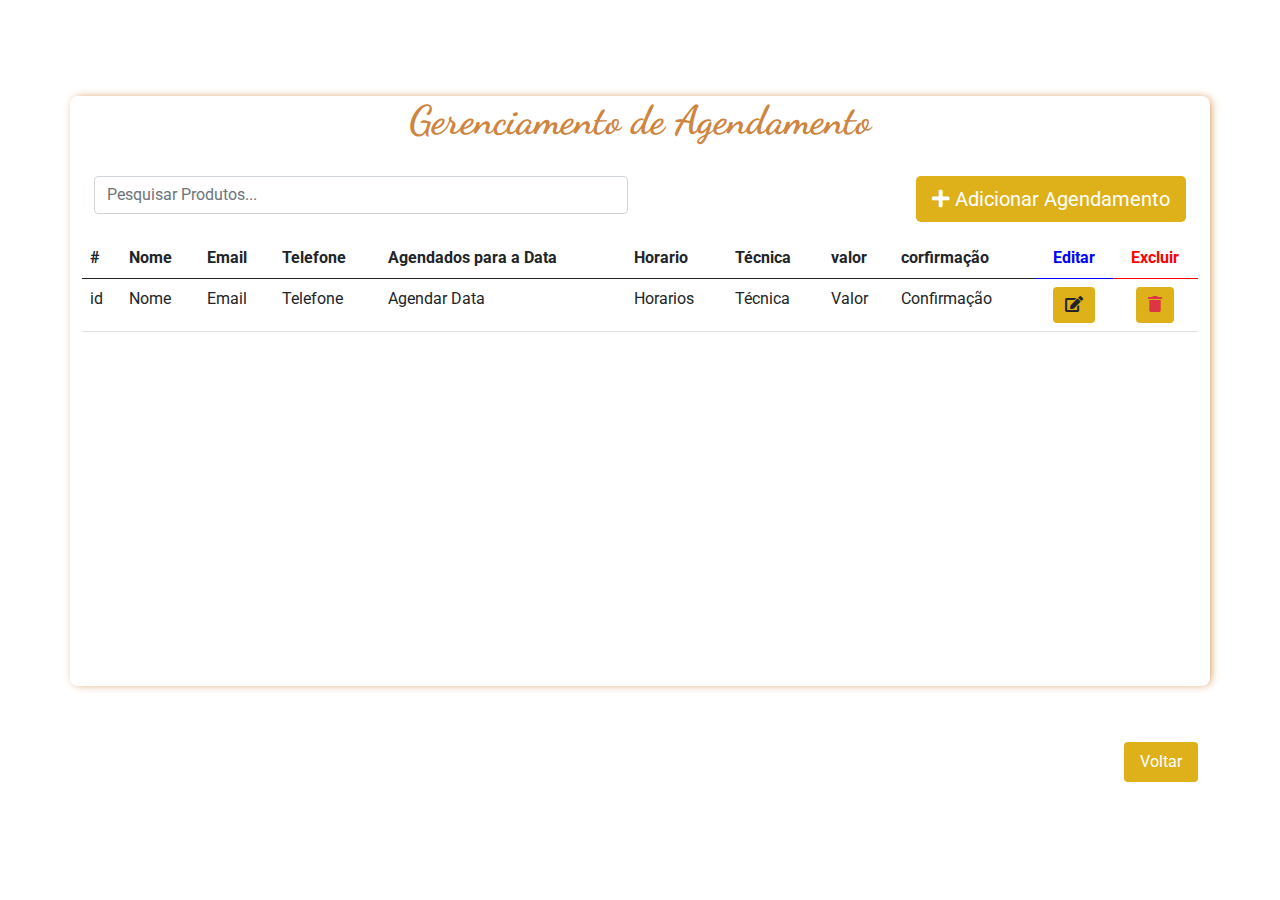
<file: HTML/AgendamentoClienteIndex.html>
<!DOCTYPE html>
<html lang="en">

<head>
    <meta charset="UTF-8">
    <meta name="viewport" content="width=device-width, initial-scale=1.0">
    <title>Document</title>
    <link rel="stylesheet" href="https://cdnjs.cloudflare.com/ajax/libs/font-awesome/5.15.2/css/all.min.css">

    <link href="assets/lib/bootstrap/dist/css/bootstrap.min.css" rel="stylesheet" />
    <link href="assets/lib/bootstrap-icons/bootstrap-icons.css" rel="stylesheet">
    <link href="assets/lib/swiper/swiper-bundle.min.css" rel="stylesheet">
    <link href="assets/lib/boxicons/css/boxicons.min.css" rel="stylesheet">
    <link rel="stylesheet" href="assets/css/index.css">


    <link rel="stylesheet" href="https://cdnjs.cloudflare.com/ajax/libs/font-awesome/5.15.2/css/all.min.css">

</head>

<body>


    <section class="maneger-page-section">
        <div class="container page-maneger " style="background-color:#FFFFFF ;">

            <div class="add-user-button">
                <h1 class="section-title cliente-title-maneger">Gerenciamento de Agendamento</h1>
                <br />
            </div>

            <div class="container">
                <div class="row">
                    <div class="col-md-6">
                        <div class="input-group mb-4">
                            <input id="filtro" type="text" class="form-control" placeholder="Pesquisar Produtos..."
                                aria-label="Filtrar" aria-describedby="basic-addon2">
                        </div>
                    </div>
                    <div class="col-md-6 text-md-end">
                        <!-- Alteração para "text-md-end" para alinhar à direita apenas em telas médias e maiores -->
                        <button class="btn btn-success btn-lg" onclick="" data-bs-toggle="modal"
                            data-bs-target="#InserirAgendamento">
                            <i class="fa fa-plus"></i> Adicionar Agendamento
                        </button>
                    </div>
                </div>
            </div>

            <div class="table-container table-responsive">
                <table id="TbClientes" class="table">
                    <colgroup>
                        <col class="tc-nome">
                    </colgroup>
                    <thead>
                        <tr>

                            <th>#</th>
                            <th>Nome</th>
                            <th>Email</th>
                            <th>Telefone</th>
                            <th>Agendados para a Data</th>
                            <th>Horario</th>
                            <th>Técnica</th>
                            <th>valor</th>
                            <th>corfirmação</th>
                            <th style="color:blue; text-align: center;">Editar</th>
                            <th style="color:red; text-align: center;">Excluir</th>
                        </tr>
                    </thead>
                    <tbody>

                        <tr>
                            <td>id</td>
                            <td>Nome</td>
                            <td>Email</td>
                            <td>Telefone</td>
                            <td>Agendar Data</td>
                            <td>Horarios</td>
                            <td>Técnica</td>
                            <td>Valor</td>
                            <td>Confirmação</td>

                            <td class="text-center">
                                <button class="btn btn-default"
                                    onclick="definirEdt('@item.Id', '@item.Nome', '@item.Email','@item.Senha', '@item.TipoUsuario','@item.Telefone')"
                                    data-bs-toggle="modal" data-bs-target="#EditarAgendamento">
                                    <i class="fa fa-edit"></i>
                                </button>
                            </td>
                            <td class="text-center">
                                <button class="btn btn-default"
                                    onclick="definirExc('@item.Id', '@item.Nome', '@item.Email', '@item.Telefone')"
                                    data-bs-toggle="modal" data-bs-target="#ExcluirAgendamento">
                                    <i class="fa fa-trash text-danger"></i>
                                </button>
                            </td>
                        </tr>

                    </tbody>
                </table>
            </div>

        </div>
        <section class="container text-center">
            <div class="d-grid gap-2 d-md-flex justify-content-md-end">
                <div>
                    <button type="button" id="send-button2" class="nav-link active btn btn-danger btn-block" style="flex: 1; margin-left: 5px;" onclick="window.location.href = 'index.html';">
                        Voltar
                    </button>
                </div>
            </div>
        </section>
        <div class="modal fade" id="InserirAgendamento" tabindex="-1" aria-labelledby="exampleModalLabel" aria-hidden="true">
            <div class="modal-dialog">
                <div class="modal-content">
                    <div class="modal-header">
                        <h1 class="modal-title" id="exampleModalLabel">Adicionar Agendamento</h1>
                        <button type="button" class="btn-close" data-bs-dismiss="modal" aria-label="Close"></button>
                    </div>
                    <div class="modal-body">
                        <form>
                            <div class="mb-3 d-flex align-items-center">
                                <input type="hidden" id="TxtIdM" class="form-check-input" value="10:00" style="margin-right: 10px;" disabled>
                            </div>
    
                           
                            
                            <div class="mb-3 d-flex align-items-center">
                                <input id="data_agdtM" type="date" class="form-control" style="width: 300px;" placeholder="Escolha a data do agendamento" oninput="consultarAgendamentoM();consultarAgendamentoManutencaoM()">
                            </div>
                            <div class="mb-3">
                                <label for="escolha">Escolha o serviço:</label>
                                <select id="escolha" name="escolha">
                                    <option value="opcao1">Buffet Completo para Eventos</option>
                                    <option value="opcao2">Serviço de Coquetel</option>
                                    <option value="opcao3">Serviço de Garçom e Bar</option>
                                    <option value="opcao4">Catering Empresarial</option>
                                    <option value="opcao5">Menu Personalizado</option>
                                    <option value="opcao6">Estações Temáticas e Interativas</option>
                                </select>
                            </div>
                            <label for="escolha">Escolha o horário:</label>
                            <br>
                            <div class="mb-3 d-flex align-items-center">
                                <input type="checkbox" id="chk08M" class="form-check-input" value="08:00" style="margin-right: 10px;" data-group="horario" enabled>
                                <label class="form-check-label" for="chk08">Atendimento das 8:00</label>
                                <span id="Span08M" style="color:red;"></span>
                            </div>
    
                            <div class="mb-3 d-flex align-items-center">
                                <input type="checkbox" id="chk10M" class="form-check-input" value="10:00" style="margin-right: 10px;" data-group="horario" enabled>
                                <label class="form-check-label" for="chk10">Atendimento das 10:00</label>
                                <span id="Span10M" style="color:red;"></span>
                            </div>
    
                            <div class="mb-3 d-flex align-items-center">
                                <input type="checkbox" id="chk13M" class="form-check-input" value="13:00" style="margin-right: 10px;" data-group="horario" enabled>
                                <label class="form-check-label" for="chk13">Atendimento das 13:00</label>
                                <span id="Span13M" style="color:red;"></span>
                            </div>
    
                            <div class="mb-3 d-flex align-items-center">
                                <input type="checkbox" id="chk15M" class="form-check-input" value="15:00" style="margin-right: 10px;" data-group="horario" enabled>
                                <label class="form-check-label" for="chk15">Atendimento das 15:00</label>
                                <span id="Span15M" style="color:red;"></span>
                            </div>
    
                            <div class="mb-3 d-flex align-items-center">
                                <input type="checkbox" id="chk17M" class="form-check-input" value="17:00" style="margin-right: 10px;" data-group="horario" enabled>
                                <label class="form-check-label" for="chk17">Atendimento das 17:00</label>
                                <span id="Span17M" style="color:red;"></span>
                            </div>
    
                            <div class="mb-3 d-flex align-items-center">
                                <input type="checkbox" id="chk19M" class="form-check-input" value="19:00" style="margin-right: 10px;" data-group="horario" enabled>
                                <label class="form-check-label" for="chk19">Atendimento das 19:00</label>
                                <span id="Span19M" style="color:red;"></span>
                            </div>
    
                            <input type="hidden" id="IdEdt" value="">
                        </form>
                    </div>
                    <div class="modal-footer">
                        <button type="button" class="btn btn-secondary" data-bs-dismiss="modal">Fechar</button>
                        <button type="button" class="btn btn-primary" onclick="InserirAgendamentoManutencao()">Adicionar</button>
                    </div>
                </div>
            </div>
        </div>
        <div class="modal fade" id="EditarAgendamento" tabindex="-1" aria-labelledby="exampleModalLabel" aria-hidden="true">            
            <div class="modal-dialog">
                <div class="modal-content">
                    <div class="modal-header">
                        <h1 class="modal-title" id="exampleModalLabel">Editar Agendamento</h1>
                        <button type="button" class="btn-close" data-bs-dismiss="modal" aria-label="Close"></button>
                    </div>
                    <div class="modal-body">
                        <form>
                            <div class="mb-3">
                                <label for="nome">Nome</label>
                                <input type="text" id="EdtNome" class="form-control" readonly>
                            </div>
                            <div class="mb-3">
                                <label for="email">Email</label>
                                <input type="email" id="EdtEmail" class="form-control" readonly>
                            </div>
                            <div class="mb-3">
                                <label for="telefone">Telefone</label>
                                <input type="text" id="EdtTel" class="form-control" readonly>
                            </div>
                            <div class="mb-3">
                                <label for="telefone">Data do agendamento</label>
                                <input type="text" id="EdtData" class="form-control" readonly>
                            </div>
                            <div class="mb-3">
                                <label for="telefone">Horario</label>
                                <input type="text" id="EdtHorario" class="form-control" readonly>
                            </div><br>
                            <div class="mb-3">
                                <label for="escolha">Escolha o serviço:</label>
                                <select id="escolha" name="escolha">
                                    <option value="opcao1">Buffet Completo para Eventos</option>
                                    <option value="opcao2">Serviço de Coquetel</option>
                                    <option value="opcao3">Serviço de Garçom e Bar</option>
                                    <option value="opcao4">Catering Empresarial</option>
                                    <option value="opcao5">Menu Personalizado</option>
                                    <option value="opcao6">Estações Temáticas e Interativas</option>
                                </select>

                            </div>
                            <div class="mb-3">
                                <label for="telefone">Valor</label>
                                <input type="text" id="EdtVal" class="form-control" readonly>
                            </div>
                            <div class="mb-3">
                                <label for="telefone">Confirmação</label>
                                <input type="text" id="EdtConf" class="form-control" readonly>
                            </div>

                            <div class="mb-3">
                                <div class="mb-3 d-flex align-items-center">
                                    <br />
                                    <input type="checkbox" id="chkR" value="08:00" style="margin-right: 10px;">
                                    <label for="chkR">Reagendamento</label>
                                </div>
                            </div>
                            <div id="divCampos"
                                style="border: 2px solid #000; padding: 10px; margin: 10px; display: none;">
                                <div class="mb-3">
                                    <input id="data_a" type="text" class="form-control" style="width: 300px;"
                                        placeholder="Escolha a data do agendamento"
                                        oninput="consultarAgendamentoEdt();consultarAgendamentoManutencaoEdt()">
                                </div>
                                <div class="mb-3 d-flex align-items-center">
                                    @Html.DropDownList("DropHorario", ViewBag.lstHorarios, "Escolha o Horario", new {
                                    @class = "chosen-select form-control", @style = "width:420px;" })
                                </div>
                            </div>
                            <input type="hidden" id="IdEdt" class="form-control" readonly>
                        </form>
                        <div class="modal-footer">
                            <button type="button" class="btn btn-secondary" data-bs-dismiss="modal">Fechar</button>
                            <button type="button" onclick="AlterarAgendamento()"
                                class="btn btn-primary">Atualizar</button>
                        </div>

                    </div>

                </div>
            </div>
        </div>
        <div class="modal fade" id="ExcluirAgendamento" tabindex="-1" aria-labelledby="exampleModalLabel" aria-hidden="true">
            <div class="modal-dialog">
                <div class="modal-content">
                    <div class="modal-header">
                        <h1 class="modal-title" id="exampleModalLabel">Excluir Agendamento</h1>
                        <button type="button" class="btn-close" data-bs-dismiss="modal" aria-label="Close"></button>
                    </div>
                    <div class="modal-body">
                        <form>
                            <div class="mb-3">
                                <label for="nome">Nome</label>
                                <input type="text" id="ExcNome" class="form-control" readonly>
                            </div>
                            <div class="mb-3">
                                <label for="email">Email</label>
                                <input type="email" id="ExcEmail" class="form-control" readonly>
                            </div>
                            <div class="mb-3">
                                <label for="telefone">Telefone</label>
                                <input type="text" id="ExcTel" class="form-control" readonly>
                            </div>
                            <div class="mb-3">
                                <label for="telefone">Data do agendamento</label>
                                <input type="text" id="ExcData" class="form-control" readonly>
                            </div>
                            <div class="mb-3">
                                <label for="telefone">Horario</label>
                                <input type="text" id="ExcHorario" class="form-control" readonly>
                            </div><br>
                            <div class="mb-3">
                                <label for="escolha">Escolha o serviço:</label>
                                <select id="escolha" name="escolha">
                                    <option value="opcao1">Buffet Completo para Eventos</option>
                                    <option value="opcao2">Serviço de Coquetel</option>
                                    <option value="opcao3">Serviço de Garçom e Bar</option>
                                    <option value="opcao4">Catering Empresarial</option>
                                    <option value="opcao5">Menu Personalizado</option>
                                    <option value="opcao6">Estações Temáticas e Interativas</option>
                                </select>

                            </div>
                            <div class="mb-3">
                                <label for="telefone">Valor</label>
                                <input type="text" id="ExcVal" class="form-control" readonly>
                            </div>
                            <div class="mb-3">
                                <label for="telefone">Confirmação</label>
                                <input type="text" id="ExcConf" class="form-control" readonly>
                            </div>
                            <input type="hidden" id="IdExc" class="form-control" placeholder="Digite seu nome..." readonly>
    
                        </form>
                        <div class="modal-footer">
                            <button type="button" class="btn btn-secondary" data-bs-dismiss="modal">Fechar</button>
                            <button type="button" onclick="ExcluirUsuario()" class="btn btn-primary">Excluir</button>
                        </div>
    
                    </div>
    
                </div>
            </div>
        </div>

            <script src="https://code.jquery.com/jquery-3.6.4.min.js"></script>

            <script src="assets/lib/swiper/swiper-bundle.min.js"></script>

            <script src="assets/lib/jquery/dist/jquery.min.js"></script>

            <script src="assets/lib/bootstrap/dist/js/bootstrap.bundle.min.js"></script>
            <script>

               


            </script>

    </section>

</body>

</html>
</file>
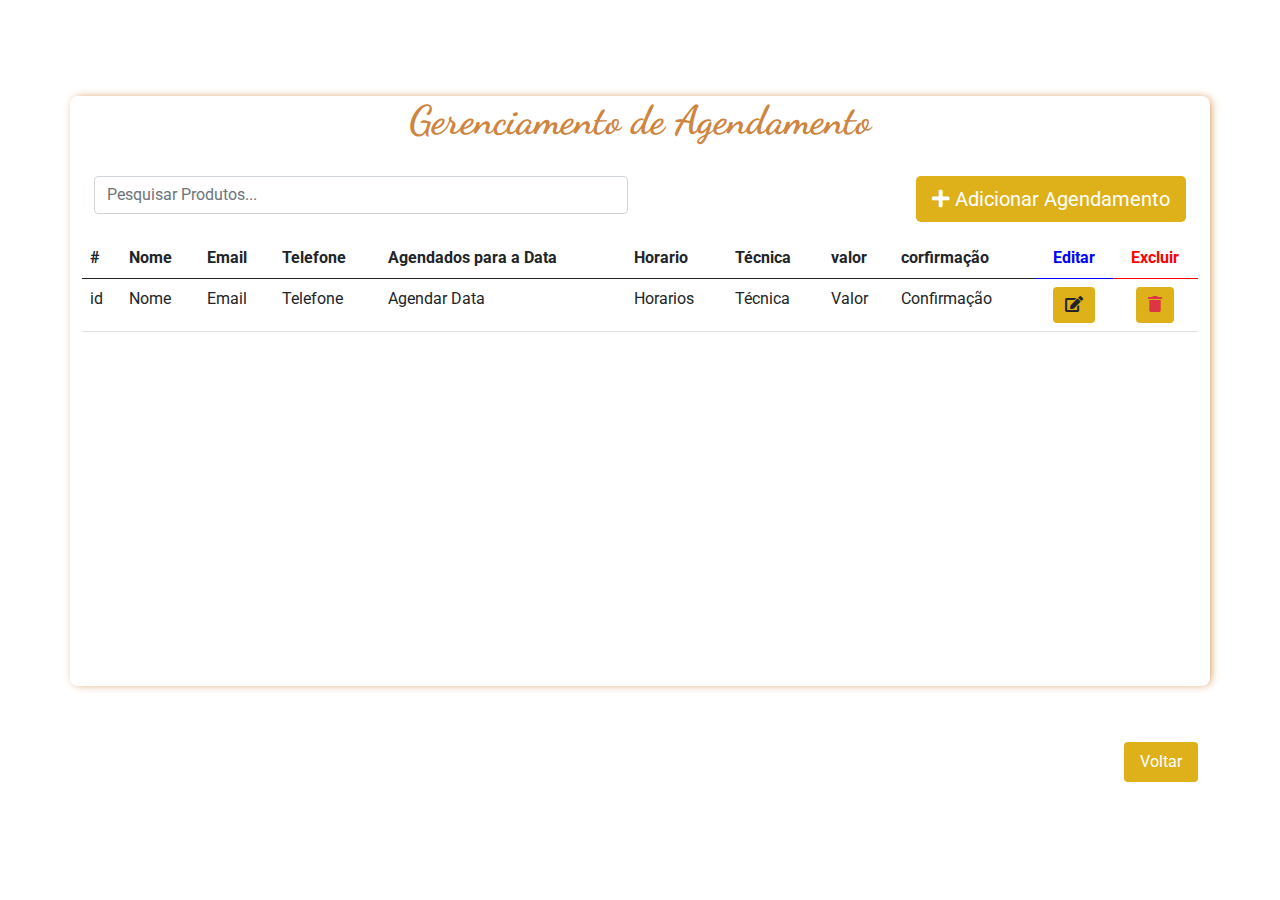
<file: HTML/AgendamentoIndex.html>
<!DOCTYPE html>
<html lang="en">

<head>
    <meta charset="UTF-8">
    <meta name="viewport" content="width=device-width, initial-scale=1.0">
    <title>Document</title>
    <link rel="stylesheet" href="https://cdnjs.cloudflare.com/ajax/libs/font-awesome/5.15.2/css/all.min.css">

    <link href="assets/lib/bootstrap/dist/css/bootstrap.min.css" rel="stylesheet" />
    <link href="assets/lib/bootstrap-icons/bootstrap-icons.css" rel="stylesheet">
    <link href="assets/lib/swiper/swiper-bundle.min.css" rel="stylesheet">
    <link href="assets/lib/boxicons/css/boxicons.min.css" rel="stylesheet">
    <link rel="stylesheet" href="assets/css/index.css">


    <link rel="stylesheet" href="https://cdnjs.cloudflare.com/ajax/libs/font-awesome/5.15.2/css/all.min.css">

</head>

<body>


    <section class="maneger-page-section">
        <div class="container page-maneger " style="background-color:#FFFFFF ;">

            <div class="add-user-button">
                <h1 class="section-title cliente-title-maneger">Gerenciamento de Agendamento</h1>
                <br />
            </div>

            <div class="container">
                <div class="row">
                    <div class="col-md-6">
                        <div class="input-group mb-4">
                            <input id="filtro" type="text" class="form-control" placeholder="Pesquisar Produtos..."
                                aria-label="Filtrar" aria-describedby="basic-addon2">
                        </div>
                    </div>
                    <div class="col-md-6 text-md-end">
                        <!-- Alteração para "text-md-end" para alinhar à direita apenas em telas médias e maiores -->
                        <button class="btn btn-success btn-lg" onclick="" data-bs-toggle="modal"
                            data-bs-target="#InserirAgendamento">
                            <i class="fa fa-plus"></i> Adicionar Agendamento
                        </button>
                    </div>
                </div>
            </div>

            <div class="table-container table-responsive">
                <table id="TbClientes" class="table">
                    <colgroup>
                        <col class="tc-nome">
                    </colgroup>
                    <thead>
                        <tr>

                            <th>#</th>
                            <th>Nome</th>
                            <th>Email</th>
                            <th>Telefone</th>
                            <th>Agendados para a Data</th>
                            <th>Horario</th>
                            <th>Técnica</th>
                            <th>valor</th>
                            <th>corfirmação</th>
                            <th style="color:blue; text-align: center;">Editar</th>
                            <th style="color:red; text-align: center;">Excluir</th>
                        </tr>
                    </thead>
                    <tbody>

                        <tr>
                            <td>id</td>
                            <td>Nome</td>
                            <td>Email</td>
                            <td>Telefone</td>
                            <td>Agendar Data</td>
                            <td>Horarios</td>
                            <td>Técnica</td>
                            <td>Valor</td>
                            <td>Confirmação</td>

                            <td class="text-center">
                                <button class="btn btn-default"
                                    onclick="definirEdt('@item.Id', '@item.Nome', '@item.Email','@item.Senha', '@item.TipoUsuario','@item.Telefone')"
                                    data-bs-toggle="modal" data-bs-target="#EditarAgendamento">
                                    <i class="fa fa-edit"></i>
                                </button>
                            </td>
                            <td class="text-center">
                                <button class="btn btn-default"
                                    onclick="definirExc('@item.Id', '@item.Nome', '@item.Email', '@item.Telefone')"
                                    data-bs-toggle="modal" data-bs-target="#ExcluirAgendamento">
                                    <i class="fa fa-trash text-danger"></i>
                                </button>
                            </td>
                        </tr>

                    </tbody>
                </table>
            </div>

        </div>

        <section class="container text-center">
            <div class="d-grid gap-2 d-md-flex justify-content-md-end">
                <div>
                    <button type="button" id="send-button2" class="nav-link active btn btn-danger btn-block"
                        style="flex: 1; margin-left: 5px;" onclick="window.location.href = 'index.html';">
                        Voltar
                    </button>
                </div>
            </div>
        </section>

        <div class="modal fade" id="InserirAgendamento" tabindex="-1" aria-labelledby="exampleModalLabel"
            aria-hidden="true">
            <div class="modal-dialog">
                <div class="modal-content">
                    <div class="modal-header">
                        <h1 class="modal-title" id="exampleModalLabel">Adicionar Agendamento</h1>
                        <button type="button" class="btn-close" data-bs-dismiss="modal" aria-label="Close"></button>
                    </div>
                    <div class="modal-body">
                        <form>
                            <div class="mb-3 d-flex align-items-center">
                                <input type="hidden" id="TxtIdM" class="form-check-input" value="10:00"
                                    style="margin-right: 10px;" disabled>
                            </div>



                            <div class="mb-3 d-flex align-items-center">
                                <input id="data_agdtM" type="date" class="form-control" style="width: 300px;"
                                    placeholder="Escolha a data do agendamento"
                                    oninput="consultarAgendamentoM();consultarAgendamentoManutencaoM()">
                            </div>
                            <div class="mb-3">
                                <label for="escolha">Escolha o serviço:</label>
                                <select id="escolha" name="escolha">
                                    <option value="opcao1">Buffet Completo para Eventos</option>
                                    <option value="opcao2">Serviço de Coquetel</option>
                                    <option value="opcao3">Serviço de Garçom e Bar</option>
                                    <option value="opcao4">Catering Empresarial</option>
                                    <option value="opcao5">Menu Personalizado</option>
                                    <option value="opcao6">Estações Temáticas e Interativas</option>
                                </select>
                            </div>
                            <label for="escolha">Escolha o horário:</label>
                            <br>
                            <div class="mb-3 d-flex align-items-center">
                                <input type="checkbox" id="chk08M" class="form-check-input" value="08:00"
                                    style="margin-right: 10px;" data-group="horario" enabled>
                                <label class="form-check-label" for="chk08">Atendimento das 8:00</label>
                                <span id="Span08M" style="color:red;"></span>
                            </div>

                            <div class="mb-3 d-flex align-items-center">
                                <input type="checkbox" id="chk10M" class="form-check-input" value="10:00"
                                    style="margin-right: 10px;" data-group="horario" enabled>
                                <label class="form-check-label" for="chk10">Atendimento das 10:00</label>
                                <span id="Span10M" style="color:red;"></span>
                            </div>

                            <div class="mb-3 d-flex align-items-center">
                                <input type="checkbox" id="chk13M" class="form-check-input" value="13:00"
                                    style="margin-right: 10px;" data-group="horario" enabled>
                                <label class="form-check-label" for="chk13">Atendimento das 13:00</label>
                                <span id="Span13M" style="color:red;"></span>
                            </div>

                            <div class="mb-3 d-flex align-items-center">
                                <input type="checkbox" id="chk15M" class="form-check-input" value="15:00"
                                    style="margin-right: 10px;" data-group="horario" enabled>
                                <label class="form-check-label" for="chk15">Atendimento das 15:00</label>
                                <span id="Span15M" style="color:red;"></span>
                            </div>

                            <div class="mb-3 d-flex align-items-center">
                                <input type="checkbox" id="chk17M" class="form-check-input" value="17:00"
                                    style="margin-right: 10px;" data-group="horario" enabled>
                                <label class="form-check-label" for="chk17">Atendimento das 17:00</label>
                                <span id="Span17M" style="color:red;"></span>
                            </div>

                            <div class="mb-3 d-flex align-items-center">
                                <input type="checkbox" id="chk19M" class="form-check-input" value="19:00"
                                    style="margin-right: 10px;" data-group="horario" enabled>
                                <label class="form-check-label" for="chk19">Atendimento das 19:00</label>
                                <span id="Span19M" style="color:red;"></span>
                            </div>

                            <input type="hidden" id="IdEdt" value="">
                        </form>
                    </div>
                    <div class="modal-footer">
                        <button type="button" class="btn btn-secondary" data-bs-dismiss="modal">Fechar</button>
                        <button type="button" class="btn btn-primary"
                            onclick="InserirAgendamentoManutencao()">Adicionar</button>
                    </div>
                </div>
            </div>
        </div>  

        <div class="modal fade" id="EditarAgendamento" tabindex="-1" aria-labelledby="exampleModalLabel"
            aria-hidden="true">
            <div class="modal-dialog">
                <div class="modal-content">
                    <div class="modal-header">
                        <h1 class="modal-title" id="exampleModalLabel">Editar Agendamento</h1>
                        <button type="button" class="btn-close" data-bs-dismiss="modal" aria-label="Close"></button>
                    </div>
                    <div class="modal-body">
                        <form>
                            <div class="mb-3">
                                <label for="nome">Nome</label>
                                <input type="text" id="EdtNome" class="form-control" readonly>
                            </div>
                            <div class="mb-3">
                                <label for="email">Email</label>
                                <input type="email" id="EdtEmail" class="form-control" readonly>
                            </div>
                            <div class="mb-3">
                                <label for="telefone">Telefone</label>
                                <input type="text" id="EdtTel" class="form-control" readonly>
                            </div>
                            <div class="mb-3">
                                <label for="telefone">Data do agendamento</label>
                                <input type="text" id="EdtData" class="form-control" readonly>
                            </div>
                            <div class="mb-3">
                                <label for="telefone">Horario</label>
                                <input type="text" id="EdtHorario" class="form-control" readonly>
                            </div><br>
                            <div class="mb-3">
                                <label for="escolha">Escolha o serviço:</label>
                                <select id="escolha" name="escolha">
                                    <option value="opcao1">Buffet Completo para Eventos</option>
                                    <option value="opcao2">Serviço de Coquetel</option>
                                    <option value="opcao3">Serviço de Garçom e Bar</option>
                                    <option value="opcao4">Catering Empresarial</option>
                                    <option value="opcao5">Menu Personalizado</option>
                                    <option value="opcao6">Estações Temáticas e Interativas</option>
                                </select>

                            </div>
                            <div class="mb-3">
                                <label for="telefone">Valor</label>
                                <input type="text" id="EdtVal" class="form-control" readonly>
                            </div>
                            <div class="mb-3">
                                <label for="telefone">Confirmação</label>
                                <input type="text" id="EdtConf" class="form-control" readonly>
                            </div>

                            <div class="mb-3">
                                <div class="mb-3 d-flex align-items-center">
                                    <br />
                                    <input type="checkbox" id="chkR" value="08:00" style="margin-right: 10px;">
                                    <label for="chkR">Reagendamento</label>
                                </div>
                            </div>
                            <div id="divCampos"
                                style="border: 2px solid #000; padding: 10px; margin: 10px; display: none;">
                                <div class="mb-3">
                                    <input id="data_a" type="text" class="form-control" style="width: 300px;"
                                        placeholder="Escolha a data do agendamento"
                                        oninput="consultarAgendamentoEdt();consultarAgendamentoManutencaoEdt()">
                                </div>
                                <div class="mb-3 d-flex align-items-center">
                                    @Html.DropDownList("DropHorario", ViewBag.lstHorarios, "Escolha o Horario", new {
                                    @class = "chosen-select form-control", @style = "width:420px;" })
                                </div>
                            </div>
                            <input type="hidden" id="IdEdt" class="form-control" readonly>
                        </form>
                        <div class="modal-footer">
                            <button type="button" class="btn btn-secondary" data-bs-dismiss="modal">Fechar</button>
                            <button type="button" onclick="AlterarAgendamento()"
                                class="btn btn-primary">Atualizar</button>
                        </div>

                    </div>

                </div>
            </div>
        </div>

        <div class="modal fade" id="ExcluirAgendamento" tabindex="-1" aria-labelledby="exampleModalLabel"
            aria-hidden="true">
            <div class="modal-dialog">
                <div class="modal-content">
                    <div class="modal-header">
                        <h1 class="modal-title" id="exampleModalLabel">Excluir Agendamento</h1>
                        <button type="button" class="btn-close" data-bs-dismiss="modal" aria-label="Close"></button>
                    </div>
                    <div class="modal-body">
                        <form>
                            <div class="mb-3">
                                <label for="nome">Nome</label>
                                <input type="text" id="ExcNome" class="form-control" readonly>
                            </div>
                            <div class="mb-3">
                                <label for="email">Email</label>
                                <input type="email" id="ExcEmail" class="form-control" readonly>
                            </div>
                            <div class="mb-3">
                                <label for="telefone">Telefone</label>
                                <input type="text" id="ExcTel" class="form-control" readonly>
                            </div>
                            <div class="mb-3">
                                <label for="telefone">Data do agendamento</label>
                                <input type="text" id="ExcData" class="form-control" readonly>
                            </div>
                            <div class="mb-3">
                                <label for="telefone">Horario</label>
                                <input type="text" id="ExcHorario" class="form-control" readonly>
                            </div><br>
                            <div class="mb-3">
                                <label for="escolha">Escolha o serviço:</label>
                                <select id="escolha" name="escolha">
                                    <option value="opcao1">Buffet Completo para Eventos</option>
                                    <option value="opcao2">Serviço de Coquetel</option>
                                    <option value="opcao3">Serviço de Garçom e Bar</option>
                                    <option value="opcao4">Catering Empresarial</option>
                                    <option value="opcao5">Menu Personalizado</option>
                                    <option value="opcao6">Estações Temáticas e Interativas</option>
                                </select>

                            </div>
                            <div class="mb-3">
                                <label for="telefone">Valor</label>
                                <input type="text" id="ExcVal" class="form-control" readonly>
                            </div>
                            <div class="mb-3">
                                <label for="telefone">Confirmação</label>
                                <input type="text" id="ExcConf" class="form-control" readonly>
                            </div>
                            <input type="hidden" id="IdExc" class="form-control" placeholder="Digite seu nome..."
                                readonly>

                        </form>
                        <div class="modal-footer">
                            <button type="button" class="btn btn-secondary" data-bs-dismiss="modal">Fechar</button>
                            <button type="button" onclick="ExcluirUsuario()" class="btn btn-primary">Excluir</button>
                        </div>

                    </div>

                </div>
            </div>
        </div>

        <script src="https://code.jquery.com/jquery-3.6.4.min.js"></script>

        <script src="assets/lib/swiper/swiper-bundle.min.js"></script>

        <script src="assets/lib/jquery/dist/jquery.min.js"></script>

        <script src="assets/lib/bootstrap/dist/js/bootstrap.bundle.min.js"></script>
        <script>

            function definirEdt(id, Nome, Email, Senha, TipoUsuario, Telefone) {

                $('#IdEdt').val(id);
                $('#EditNome').val(Nome);
                $('#EditSenha').val(Senha);
                $('#EditEmail').val(Email);
                $('#EditTel').val(Telefone);


                var senhaValue = "";
                if (Senha) {
                    $('#EditSenha').val(Senha);
                    senhaValue = Senha;
                }


                if ($('#DropTipoUsuarioEdit').length > 0) {
                    $('#DropTipoUsuarioEdit option').filter(function () {
                        return $(this).val() === TipoUsuario;
                    }).prop('selected', true);
                    $('#DropTipoUsuarioEdit').trigger('chosen:updated');
                } else {
                    console.error("DropDownList não encontrado.");
                }
            }

            function definirExc(id, Nome, Email, Telefone) {
                $('#IdExc').val(id);
                $('#ExcNome').val(Nome);
                $('#ExcEmail').val(Email);
                $('#ExcTel').val(Telefone)
            }

            function InserirUsuario() {

                var nome = $('#Nome').val();
                var email = $('#Email').val();
                var senha = $('#Senha').val();
                var telefone = $('#Telefone').val();
                var tipoUsuario = $('#DropTipoUsuario option:selected').val();

                if (nome.trim() === "") {
                    alert("Por favor, preencha o campo Nome.");
                    return;
                }
                if (senha.trim() === "") {
                    alert("Por favor, preencha o campo Senha.");
                    return;
                }
                if (email.trim() === "") {
                    alert("Por favor, insira um email válido.");
                    return;
                }

                if (tipoUsuario === "Escolha o Tipo de Usuário") {
                    alert("Por favor, selecione o tipo de usuário.");
                    return;
                }

                if (telefone.trim() === "") {
                    alert("Por favor, insira um número de telefone válido.");
                    return;
                }



                var dados = {
                    Nome: nome,
                    Email: email,
                    Senha: senha,
                    Telefone: telefone,
                    TipoUsuario: tipoUsuario
                };

                // Faça a chamada AJAX
                $.ajax({
                    url: '/Usuario/InserirUsuario',
                    type: "POST",
                    dataType: "json",
                    data: dados,
                    success: function (resultado) {
                        if (resultado.success) {
                            alert(resultado.message);  // Exibe a mensagem de sucesso
                            // Fecha o modal
                            $('#InserirUsuario').modal('hide');
                            // Recarrega a págInserirUsuarioina
                            location.reload();
                        } else {
                            alert(resultado.message);  // Exibe a mensagem de falha
                        }
                    },
                    error: function () {
                        alert('Erro na requisição AJAX.');
                    }
                });
            }

            function AlterarUsuario() {
                var id = $("#IdEdt").val();
                var nome = $("#EditNome").val();
                var senha = $("#EditSenha").val();
                var email = $("#EditEmail").val();
                var tel = $('#EditTel').val();
                var tipoCli = $('#DropTipoUsuarioEdit').val(); // Obtém o valor do tipo de cliente, não apenas o texto

                // Validação do campo 'Nome'
                if (!nome) {
                    alert("Por favor, preencha o campo Nome.");
                    return;
                }

                // Validação do campo 'Senha'
                if (!senha) {
                    alert("Por favor, preencha o campo Senha.");
                    return;
                }

                // Validação do campo 'Email'
                if (!email) {
                    alert("Por favor, preencha o campo Email.");
                    return;
                }

                // Validação do campo 'Telefone'
                if (!tel) {
                    alert("Por favor, preencha o campo Telefone.");
                    return;
                }

                // Validação do campo 'Tipo de Cliente'
                if (!tipoCli) {
                    alert("Por favor, selecione o Tipo de Cliente.");
                    return;
                }

                // Crie um objeto com os dados
                var dados = {
                    Id: id,
                    Nome: nome,
                    Senha: senha,
                    Email: email,
                    Telefone: tel,
                    TipoUsuario: tipoCli
                };

                // Faça a chamada AJAX para o servidor
                $.ajax({
                    type: "POST",
                    url: "/Usuario/AlterarUsuario",
                    contentType: "application/json; charset=utf-8",
                    data: JSON.stringify(dados),
                    success: function (response) {
                        // Manipule a resposta do servidor
                        if (response.success) {
                            alert("Cliente alterado com sucesso!");
                            // Feche o modal de edição se necessário
                            $('#FormEditar').modal('hide');
                            // Recarregue a página se necessário
                            location.reload();
                        } else {
                            alert("Falha ao alterar cliente.");
                        }
                    },
                    error: function (error) {
                        // Manipule erros de requisição AJAX
                        console.error("Erro na chamada AJAX:", error);
                    }
                });
            }

            function ExcluirUsuario() {
                // Obtenha o ID do usuário a ser excluído
                var userId = $('#IdExc').val();

                // Faça uma requisição AJAX
                $.ajax({
                    type: "POST",
                    url: "/Usuario/ExcluirUsuario", // Substitua "Usuario" pelo nome do seu controller
                    data: { id: userId },
                    dataType: "json",
                    success: function (response) {
                        // A resposta do servidor está em response.success
                        if (response.success) {
                            // Feche o modal de exclusão
                            $('#ExcluirUsuario').modal('hide');
                            alert("Cliente excluido com sucesso!");

                            // Recarregue a página
                            location.reload();
                        } else {
                            alert("Falha ao excluir usuário.");
                        }
                    },
                    error: function () {
                        alert("Erro na requisição AJAX.");
                    }
                });
            }



        </script>

    </section>

</body>

</html>
</file>
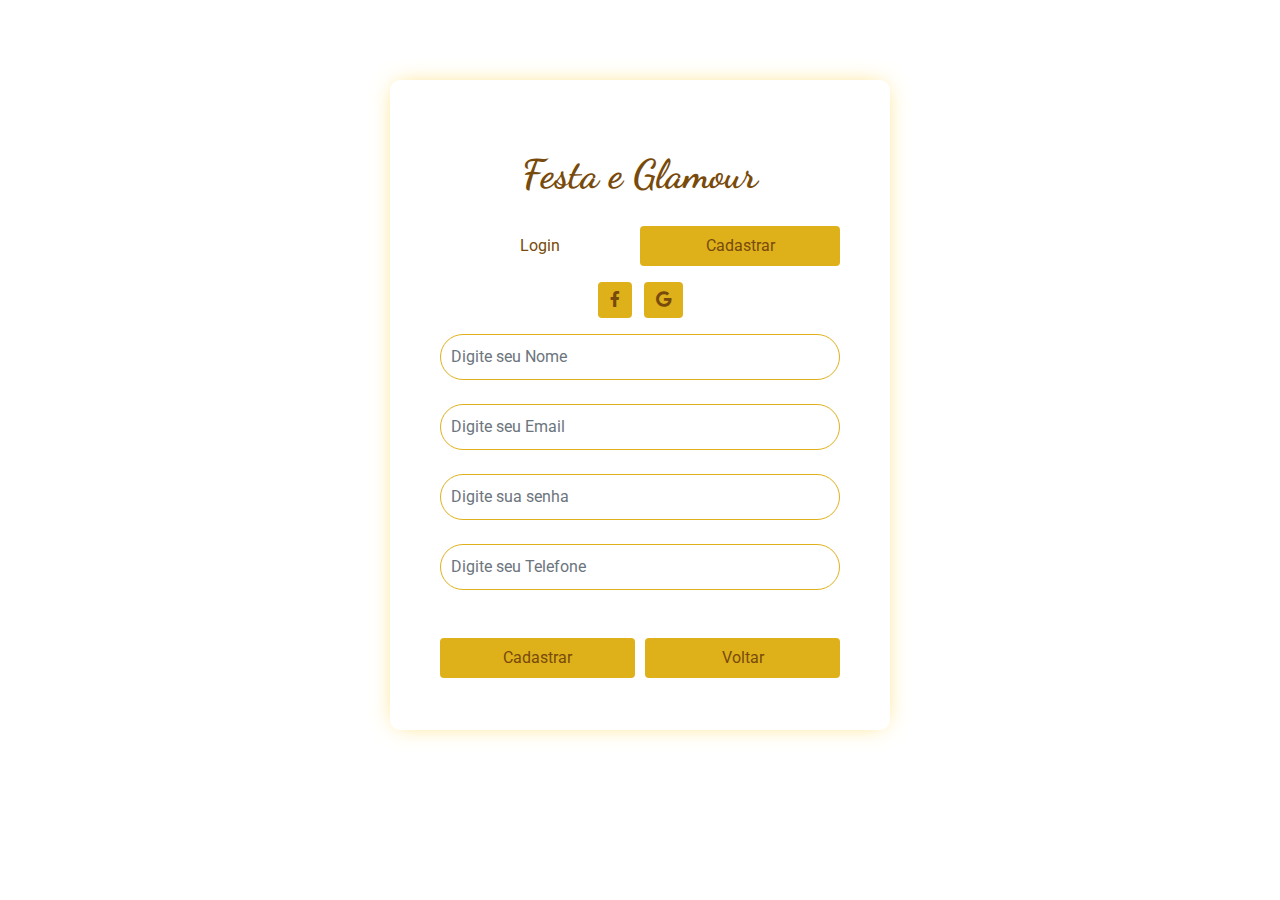
<file: HTML/Cadastro.html>
<!DOCTYPE html>
<html lang="en">

<head>
    <meta name="viewport" content="width=device-width, initial-scale=1.0" />

    <!-- Favicons -->
    <link rel="shortcut icon" href="~/img/favicon.ico" type="image/x-ico">

    <link rel="stylesheet" href="https://cdnjs.cloudflare.com/ajax/libs/font-awesome/5.15.2/css/all.min.css">

    <!-- bibliotecas -->
    <link href="assets/lib/bootstrap/dist/css/bootstrap.min.css" rel="stylesheet" />
    <link href="assets/lib/bootstrap-icons/bootstrap-icons.css" rel="stylesheet">
    <link href="assets/lib/boxicons/css/boxicons.min.css" rel="stylesheet">
    <link href="assets/lib/glightbox/css/glightbox.min.css" rel="stylesheet">
    <link href="assets/lib/swiper/swiper-bundle.min.css" rel="stylesheet">

    <link rel="stylesheet" href="assets/css/login.css">

    <title>Login Page</title>
</head>

<body>
    <div id="custom_container" class="custom_container">
        <div class="tab-content">
            <h1 class="custom_logo "><a href="HTML/index.html#hero">Festa e Glamour</a></h1>
            <!-- Pills navs -->
            <ul class="nav nav-pills nav-justified mb-3" id="ex1" role="tablist">

                <li class="nav-item" role="presentation">
                    <a class="nav-link" id="tab-register" href="Login.html" role="tab"
                       aria-controls="pills-register" aria-selected="false">Login</a>
                </li>
                <li class="nav-item" role="presentation">
                    <a class="nav-link active" id="tab-login" data-mdb-toggle="pill" href="#pills-login" role="tab"
                       aria-controls="pills-login" aria-selected="true">Cadastrar</a>
                </li>
            </ul>
            <!-- Pills navs -->
            <!-- Pills content -->
            <div class="tab-content">
                <div class="tab-pane fade show active" id="pills-login" role="tabpanel" aria-labelledby="tab-login">
                    <form>
                        <div class="text-center mb-3">

                            <!--

                            -->
                            <button type="button" class="btn btn-link btn-floating mx-1">
                                <i class="fab fa-facebook-f"></i>
                            </button>

                            <button type="button" class="btn btn-link btn-floating mx-1">
                                <i class="fab fa-google"></i>
                            </button>


                        </div>
                        <div class="form-outline mb-4">
                            <input type="text" id="loginNome" class="form-control" placeholder="Digite seu Nome"
                                   required />
                        </div>

                        <!-- Email input -->
                        <div class=" form-outline mb-4">
                            <input type="email" id="loginEmail" class="form-control" placeholder="Digite seu Email"
                                   required />
                        </div>

                        <!-- Password input -->
                        <div class="form-outline mb-4">
                            <input type="password" id="loginPassword" class="form-control" required
                                   placeholder="Digite sua senha" />

                        </div>
                        <div class="form-outline mb-4">
                            <input type="text" id="loginTelefone" class="form-control" placeholder="Digite seu Telefone"
                                   required />
                        </div>
                        <!-- 2 column grid layout -->
                        <div class="row mb-4">
                            <div class="col-md-6 d-flex justify-content-center">
                                <!-- Checkbox -->

                            </div>

                            <div class="col-md-6 d-flex justify-content-center">
                                <!-- Simple link
                                    <a href="#!">Esqueci a senha</a>
                                -->

                            </div>
                        </div>

                        <!-- Submit button -->
                         <!-- Submit button -->
                         <div style="display: flex; justify-content: space-between;">
                            <button type="button" id="send-button1" class="nav-link active btn btn-primary btn-block" style="flex: 1; margin-right: 5px;" onclick="InserirUsuario()">Cadastrar</button>
                            <button type="button" id="send-button2" class="nav-link active btn btn-primary btn-block" style="flex: 1; margin-left: 5px;" onclick="window.location.href = 'index.html';">Voltar</button>
                        </div>


                        <!-- Register buttons -->

                    </form>
                </div>

            </div>
        </div>
    </div>
</body>


<script src="https://code.jquery.com/jquery-3.6.4.min.js"></script>
<script>

    function InserirUsuario() {
        // Obtenha os valores dos controles HTML
        var nome = $('#loginNome').val();
        var email = $('#loginEmail').val();
        var senha = $('#loginPassword').val();
        var telefone = $('#loginTelefone').val();
        var tipoUsuario = true;

        // Crie um objeto de usuário para enviar
        var dados = {
            Nome: nome,
            Email: email,
            Senha: senha,
            Telefone: telefone,
            TipoUsuario: tipoUsuario ? true : false
        };

        // Faça a chamada AJAX
        $.ajax({
            url: '/Usuario/InserirUsuario',
            type: "POST",
            dataType: "json",
            data: dados,
            success: function (resultado) {
                if (resultado.success) {
                    alert(resultado.message);  // Exibe a mensagem de sucesso ou erro
                    if (resultado.success) {
                        window.location.href = "/Usuario/Login";
                    }
                } else {
                    alert(resultado.message);  // Exibe a mensagem de falha
                }
            },
            error: function () {
                alert('Erro na requisição AJAX.');
            }
        });
    }

</script>

</html>
</file>
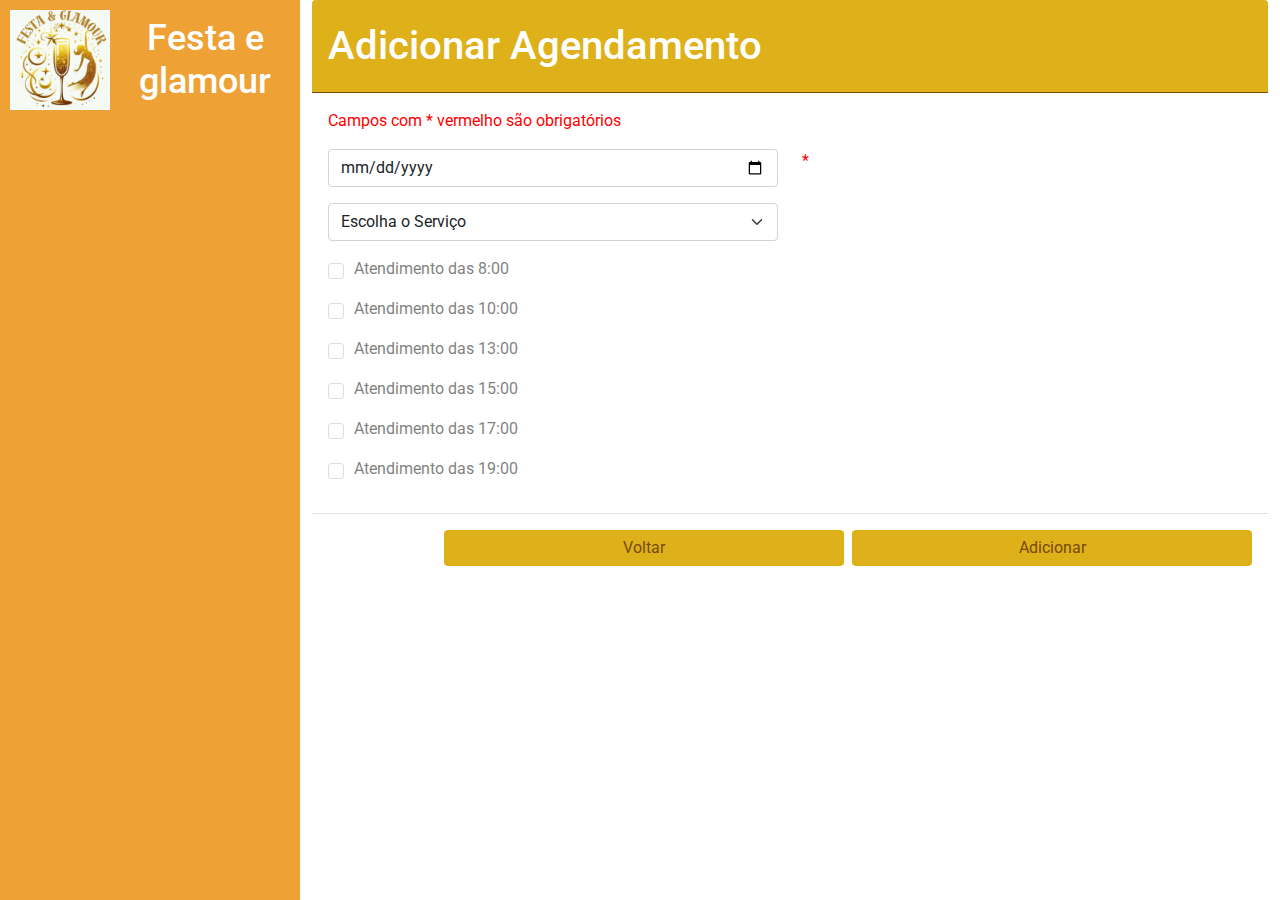
<file: HTML/CadastroAgendamento.html>
<!DOCTYPE html>
<html lang="en">

<meta name="viewport" content="width=device-width, initial-scale=1.0" />

<!-- Favicons -->
<link rel="shortcut icon" href="~/img/favicon.ico" type="image/x-ico">

<link rel="stylesheet" href="https://cdnjs.cloudflare.com/ajax/libs/font-awesome/5.15.2/css/all.min.css">

<!-- bibliotecas -->
<link href="assets/lib/bootstrap/dist/css/bootstrap.min.css" rel="stylesheet"/>
<link href="assets/lib/bootstrap-icons/bootstrap-icons.css" rel="stylesheet">
<link href="assets/lib/bootstrap-icons/bootstrap-icons.css" rel="stylesheet">
<link href="assets/lib/boxicons/css/boxicons.min.css" rel="stylesheet">
<link href="assets/lib/glightbox/css/glightbox.min.css" rel="stylesheet">
<link href="assets/lib/swiper/swiper-bundle.min.css" rel="stylesheet">

<link rel="stylesheet" href="assets/css/login.css">


<title>Login Page</title>

<body>    
    <!-- Cabeçalho com logo e nome da empresa -->
    <div style="background-color: #eea236; color: white; padding: 10px; text-align: center;">
        <a href="#home" style="text-decoration: none; color: white; display: inline-flex; align-items: center;">
            <img src="assets/images/Home/LOGO.png" alt="MIGHTVR Logo" style="width: 100px; height: 100px; margin-right: 10px;">
            <h1 style="margin: 0; font-size: 36px; color: white;">Festa e glamour</h1>
        </a>
    </div>
    <div class="container">
        <div class="modal-header" style="background-color: #deb11b; color: white; border-color: #784a0b;">
            <h1 class="modal-title" id="exampleModalLabel">Adicionar Agendamento</h1>
        </div>
    
        <div class="modal-body">
            <form>
                <p style="color:red">Campos com * vermelho são obrigatórios</p>
                <div class="mb-3 row">
                    <div class="col-md-6">
                        <input id="Nome" type="date" class="form-control" placeholder="Digite o nome do cliente">
                    </div>
                    <div class="col-md-6">
                        <label style="color:red">*</label>
                    </div>
                </div>
    
                <div class="mb-3 row">
                    <div class="col-md-6">
                        <select id="Servico" class="form-select">
                            <option value="">Escolha o Serviço</option>
                            <option value="VolumeBrasileiro">buffet completo para eventos</option>
                            <option value="Volume5D">serviço de coquetel</option>
                            <option value="EfeitoSirene">serviços de garçom e bar</option>
                            <option value="VolumeExpress">Catering empresarial</option>
                            <option value="HidraGloss">menu personalizado</option>
                            <option value="HidraGloss">estações tematica</option>
                        </select>
                    </div>
                </div>
    
                <!-- Checkboxes de horários com texto branco -->
                <div class="mb-3 d-flex align-items-center" style="color: black;">
                    <input type="checkbox" id="chk08M" class="form-check-input" value="08:00" style="margin-right: 10px;" data-group="horario" disabled>
                    <label class="form-check-label" for="chk08">Atendimento das 8:00</label>
                    <span id="Span08M" style="color:red;"></span>
                </div>
    
                <div class="mb-3 d-flex align-items-center" style="color: black;">
                    <input type="checkbox" id="chk10M" class="form-check-input" value="10:00" style="margin-right: 10px;" data-group="horario" disabled>
                    <label class="form-check-label" for="chk10">Atendimento das 10:00</label>
                    <span id="Span10M" style="color:red;"></span>
                </div>
    
                <div class="mb-3 d-flex align-items-center" style="color: black;">
                    <input type="checkbox" id="chk13M" class="form-check-input" value="13:00" style="margin-right: 10px;" data-group="horario" disabled>
                    <label class="form-check-label" for="chk13">Atendimento das 13:00</label>
                    <span id="Span13M" style="color:red;"></span>
                </div>
    
                <div class="mb-3 d-flex align-items-center" style="color: black;">
                    <input type="checkbox" id="chk15M" class="form-check-input" value="15:00" style="margin-right: 10px;" data-group="horario" disabled>
                    <label class="form-check-label" for="chk15">Atendimento das 15:00</label>
                    <span id="Span15M" style="color:red;"></span>
                </div>
    
                <div class="mb-3 d-flex align-items-center" style="color: black;">
                    <input type="checkbox" id="chk17M" class="form-check-input" value="17:00" style="margin-right: 10px;" data-group="horario" disabled>
                    <label class="form-check-label" for="chk17">Atendimento das 17:00</label>
                    <span id="Span17M" style="color:red;"></span>
                </div>
    
                <div class="mb-3 d-flex align-items-center" style="color: black;">
                    <input type="checkbox" id="chk19M" class="form-check-input" value="19:00" style="margin-right: 10px;" data-group="horario" disabled>
                    <label class="form-check-label" for="chk19">Atendimento das 19:00</label>
                    <span id="Span19M" style="color:red;"></span>
                </div>
                <!-- Fim dos checkboxes de horários -->
    
                <input type="hidden" id="IdEdt" value="">
            </form>
        </div>
    
        <div class="modal-footer">
            <button type="button" class="btn btn-secondary" onclick="window.location.href = 'index.html';">Voltar</button>
            <button type="button" class="btn btn-primary" onclick="InserirUsuario()">Adicionar</button>
        </div>
    </div>
    

</body>


<script src="https://code.jquery.com/jquery-3.6.4.min.js"></script>
<script>
    $(document).ready(function () {
        $('#show-hide-password').click(function () {
            var senhaInput = $('#loginPassword');
            var tipoInput = senhaInput.attr('type');

            // Alternar entre o tipo de input password e text
            if (tipoInput === 'password') {
                senhaInput.attr('type', 'text');
                $('#show-hide-password i').removeClass('fa-eye-slash').addClass('fa-eye');
            } else {
                senhaInput.attr('type', 'password');
                $('#show-hide-password i').removeClass('fa-eye').addClass('fa-eye-slash');
            }
        });
    });
    function ConsultaLogin() {
        var email = $("#loginEmail").val();
        var senha = $("#loginPassword").val();

        $.ajax({
            type: "POST",
            url: "/Usuario/ConsultarUsuario",
            data: { Email: email, Senha: senha },
            dataType: "json",
            success: function (result) {
                if (result.success) {
                    window.location.href = '/Home/Index';

                } else {
                    // Exiba uma mensagem de erro
                    alert("Erro: " + result.message);
                }
            },
            error: function (error) {
                console.error(error);
                // Lógica para lidar com erros de chamada Ajax
            }
        });
    }
</file>
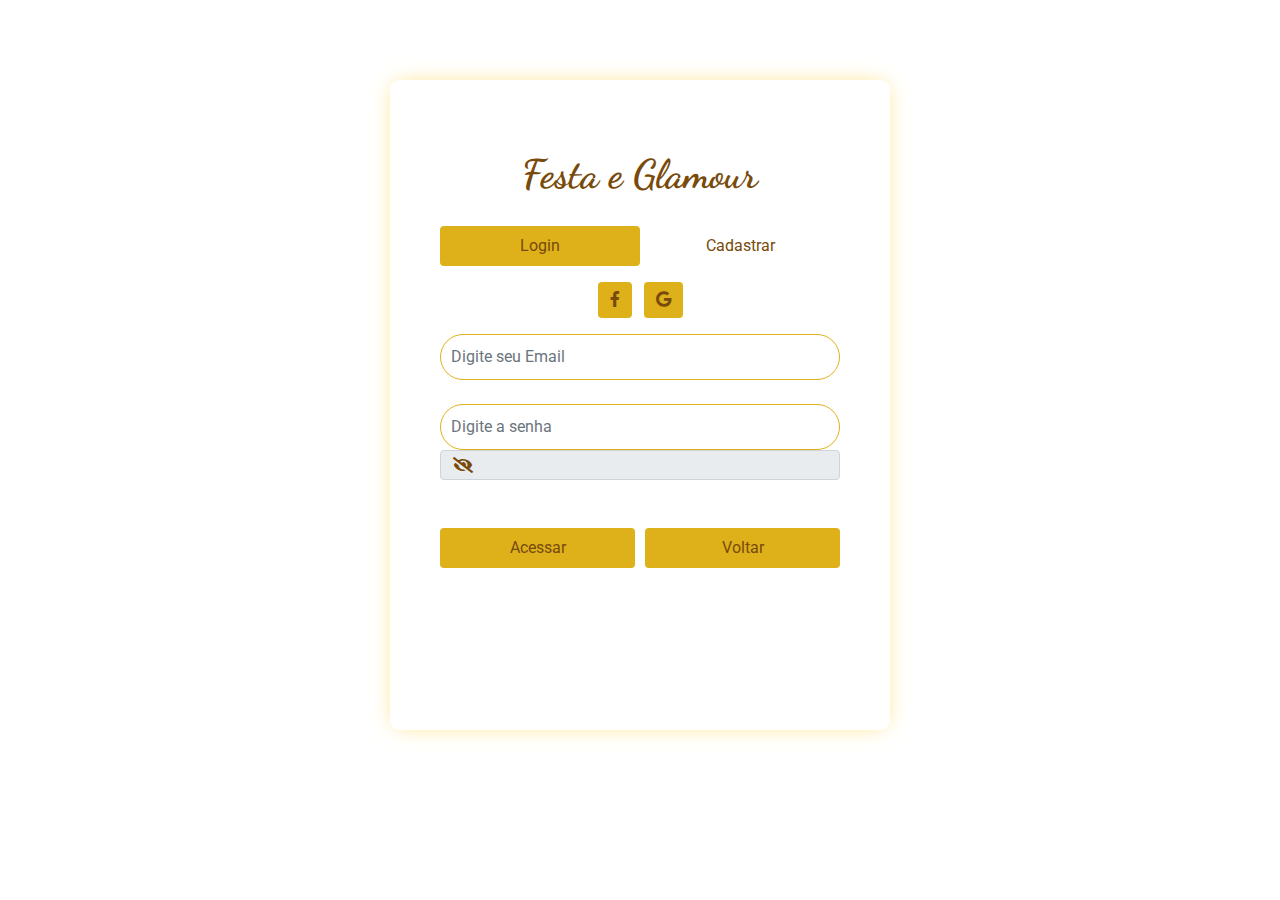
<file: HTML/Login.html>
﻿
<!DOCTYPE html>
<html lang="en">

<meta name="viewport" content="width=device-width, initial-scale=1.0" />

<!-- Favicons -->
<link rel="shortcut icon" href="~/img/favicon.ico" type="image/x-ico">

<link rel="stylesheet" href="https://cdnjs.cloudflare.com/ajax/libs/font-awesome/5.15.2/css/all.min.css">

<!-- bibliotecas -->
<link href="assets/lib/bootstrap/dist/css/bootstrap.min.css" rel="stylesheet"/>
<link href="assets/lib/bootstrap-icons/bootstrap-icons.css" rel="stylesheet">
<link href="assets/lib/bootstrap-icons/bootstrap-icons.css" rel="stylesheet">
<link href="assets/lib/boxicons/css/boxicons.min.css" rel="stylesheet">
<link href="assets/lib/glightbox/css/glightbox.min.css" rel="stylesheet">
<link href="assets/lib/swiper/swiper-bundle.min.css" rel="stylesheet">

<link rel="stylesheet" href="assets/css/login.css">

<title>Login Page</title>

<body>
    <div id="custom_container" class="custom_container">
        <div class="tab-content">
            <h1 class="custom_logo "><a href="/Home/Index#hero">Festa e Glamour</a></h1>
            <!-- Pills navs -->
            <ul class="nav nav-pills nav-justified mb-3" id="ex1" role="tablist">
                <li class="nav-item" role="presentation">
                    <a class="nav-link active" id="tab-login" data-mdb-toggle="pill" href="#pills-login" role="tab"
                        aria-controls="pills-login" aria-selected="true">Login</a>
                </li>
                <li class="nav-item" role="presentation">
                    <a class="nav-link" id="tab-register" href="Cadastro.html" role="tab"
                        aria-controls="pills-register" aria-selected="false">Cadastrar</a>
                </li>
            </ul>
            <!-- Pills navs -->
            <!-- Pills content -->
            <div class="tab-content">
                <div class="tab-pane fade show active" id="pills-login" role="tabpanel" aria-labelledby="tab-login">
                    <form>
                        <div class="text-center mb-3">

                            <!-- 

                            -->
                            <button type="button" class="btn btn-link btn-floating mx-1">
                                <i class="fab fa-facebook-f"></i>
                            </button>

                            <button type="button" class="btn btn-link btn-floating mx-1">
                                <i class="fab fa-google"></i>
                            </button>


                        </div>


                        <!-- Email input -->
                        <div class="form-outline mb-4">
                            <input type="email" id="loginEmail" class="form-control" placeholder="Digite seu Email" required />

                        </div>

                        <!-- Password input -->

                        <div class="form-outline mb-4">
                            <input id="loginPassword" type="password" class="form-control" placeholder="Digite a senha">
                            <span id="show-hide-password" class="input-group-text">
                                <i class="fa fa-eye-slash"></i>
                            </span>
                        </div>
                        

                        <!-- 2 column grid layout -->
                        <div class="row mb-4">
                            <div class="col-md-6 d-flex justify-content-center">
                                <!-- Checkbox -->

                            </div>

                            <div class="col-md-6 d-flex justify-content-center">
                                <!-- Simple link 
                                    <a href="#!">Esqueci a senha</a>
                                -->

                            </div>
                        </div>

                        <!-- Submit button -->
                         <!-- Submit button -->
                         <div style="display: flex; justify-content: space-between;">
                            <button type="button" id="send-button1" class="nav-link active btn btn-primary btn-block" style="flex: 1; margin-right: 5px;" onclick="InserirUsuario()">Acessar</button>
                            <button type="button" id="send-button2" class="nav-link active btn btn-primary btn-block" style="flex: 1; margin-left: 5px;" onclick="window.location.href = 'index.html';">Voltar</button>
                        </div>


                        <!-- Register buttons -->

                    </form>
                </div>

            </div>
        </div>
    </div>
</body>


<script src="https://code.jquery.com/jquery-3.6.4.min.js"></script>
<script>
    $(document).ready(function () {
        $('#show-hide-password').click(function () {
            var senhaInput = $('#loginPassword');
            var tipoInput = senhaInput.attr('type');

            // Alternar entre o tipo de input password e text
            if (tipoInput === 'password') {
                senhaInput.attr('type', 'text');
                $('#show-hide-password i').removeClass('fa-eye-slash').addClass('fa-eye');
            } else {
                senhaInput.attr('type', 'password');
                $('#show-hide-password i').removeClass('fa-eye').addClass('fa-eye-slash');
            }
        });
    });
    function ConsultaLogin() {
        var email = $("#loginEmail").val();
        var senha = $("#loginPassword").val();

        $.ajax({
            type: "POST",
            url: "/Usuario/ConsultarUsuario",
            data: { Email: email, Senha: senha },
            dataType: "json",
            success: function (result) {
                if (result.success) {
                    window.location.href = '/Home/Index';

                } else {
                    // Exiba uma mensagem de erro
                    alert("Erro: " + result.message);
                }
            },
            error: function (error) {
                console.error(error);
                // Lógica para lidar com erros de chamada Ajax
            }
        });
    }
</script>
</html>
</file>
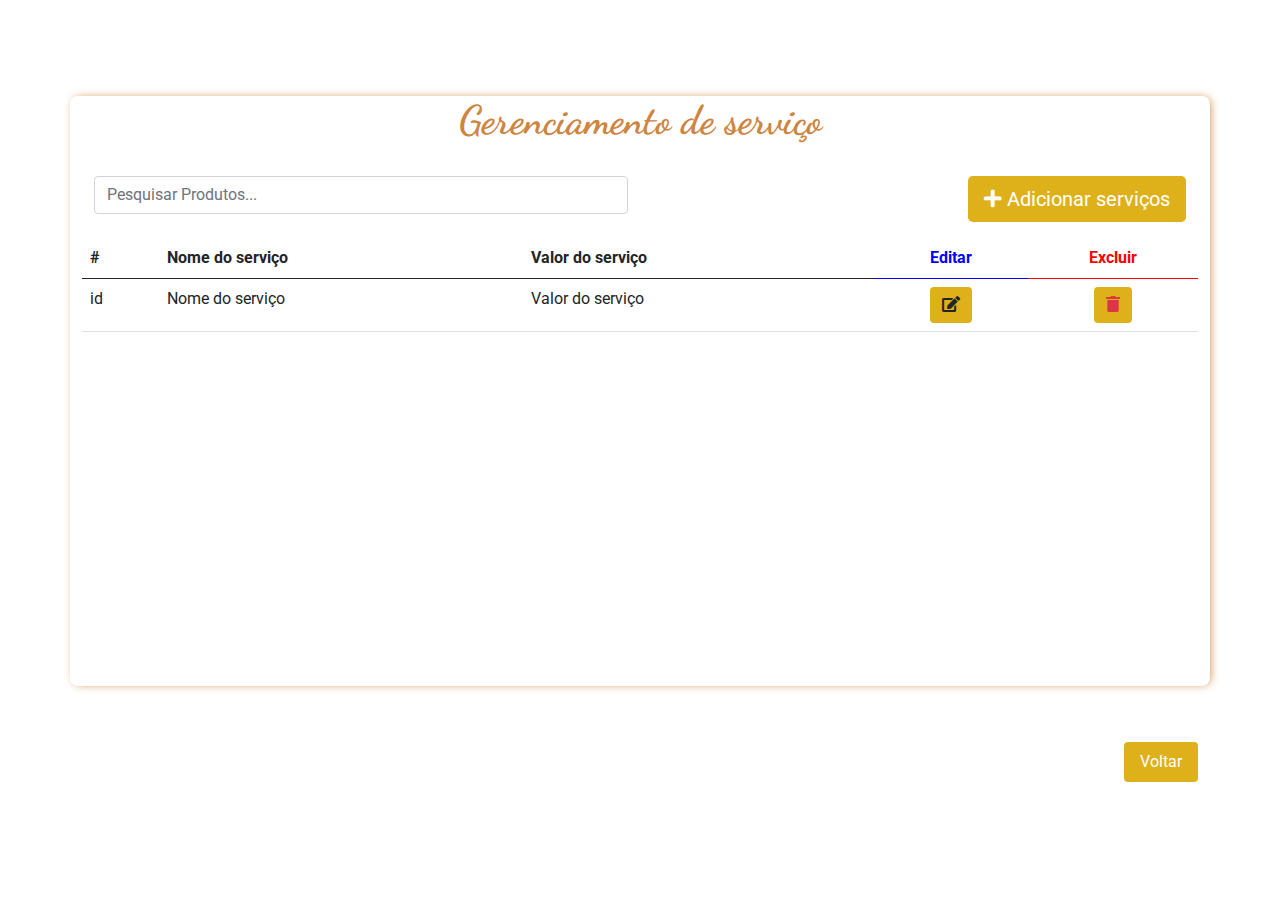
<file: HTML/ServicoIndex.html>
<!DOCTYPE html>
<html lang="en">

<head>
    <meta charset="UTF-8">
    <meta name="viewport" content="width=device-width, initial-scale=1.0">
    <title>Document</title>
    <link rel="stylesheet" href="https://cdnjs.cloudflare.com/ajax/libs/font-awesome/5.15.2/css/all.min.css">

    <link href="assets/lib/bootstrap/dist/css/bootstrap.min.css" rel="stylesheet" />
    <link href="assets/lib/bootstrap-icons/bootstrap-icons.css" rel="stylesheet">
    <link href="assets/lib/swiper/swiper-bundle.min.css" rel="stylesheet">
    <link href="assets/lib/boxicons/css/boxicons.min.css" rel="stylesheet">
    <link rel="stylesheet" href="assets/css/index.css">


    <link rel="stylesheet" href="https://cdnjs.cloudflare.com/ajax/libs/font-awesome/5.15.2/css/all.min.css">

</head>

<body>


    <section class="maneger-page-section">
        <div class="container page-maneger " style="background-color:#FFFFFF ;">

            <div class="add-user-button">
                <h1 class="section-title cliente-title-maneger">Gerenciamento de serviço</h1>
                <br />
            </div>

            <div class="container">
                <div class="row">
                    <div class="col-md-6">
                        <div class="input-group mb-4">
                            <input id="filtro" type="text" class="form-control" placeholder="Pesquisar Produtos..."
                                aria-label="Filtrar" aria-describedby="basic-addon2">
                        </div>
                    </div>
                    <div class="col-md-6 text-md-end">
                        <!-- Alteração para "text-md-end" para alinhar à direita apenas em telas médias e maiores -->
                        <button class="btn btn-success btn-lg" onclick="" data-bs-toggle="modal"
                            data-bs-target="#InserirUsuario">
                            <i class="fa fa-plus"></i> Adicionar serviços
                        </button>
                    </div>
                </div>
            </div>

            <div class="table-container table-responsive">
                <table id="TbClientes" class="table">
                    <colgroup>
                        <col class="tc-nome">
                    </colgroup>
                    <thead>
                        <tr>

                            <th>#</th>
                            <th>Nome do serviço</th>
                            <th>Valor do serviço</th>
                            
                            <th style="color:blue; text-align: center;">Editar</th>
                            <th style="color:red; text-align: center;">Excluir</th>
                        </tr>
                    </thead>
                    <tbody>

                        <tr>
                            <td>id</td>
                            <td>Nome do serviço</td>
                            <td>Valor do serviço</td>
                           
                            <td class="text-center">
                                <button class="btn btn-default"
                                    onclick="definirEdt('@item.Id', '@item.Nome', '@item.Email','@item.Senha', '@item.TipoUsuario','@item.Telefone')"
                                    data-bs-toggle="modal" data-bs-target="#EditarAgendamento">
                                    <i class="fa fa-edit"></i>
                                </button>
                            </td>
                            <td class="text-center">
                                <button class="btn btn-default"
                                    onclick="definirExc('@item.Id', '@item.Nome', '@item.Email', '@item.Telefone')"
                                    data-bs-toggle="modal" data-bs-target="#ExcluirUsuario">
                                    <i class="fa fa-trash text-danger"></i>
                                </button>
                            </td>
                        </tr>

                    </tbody>
                </table>
            </div>

        </div>
        <section class="container text-center">
            <div class="d-grid gap-2 d-md-flex justify-content-md-end">
                <div>
                    <button type="button" id="send-button2" class="nav-link active btn btn-danger btn-block"
                        style="flex: 1; margin-left: 5px;" onclick="window.location.href = 'index.html';">
                        Voltar
                    </button>
                </div>
            </div>
        </section>
        <div class="modal fade" id="InserirUsuario" tabindex="-1" aria-labelledby="exampleModalLabel" aria-hidden="true">
            <div class="modal-dialog">
                <div class="modal-content">
                    <div class="modal-header">
                        <h1 class="modal-title" id="exampleModalLabel">Adicionar  serviço



                        </h1>
                        <button type="button" class="btn-close" data-bs-dismiss="modal" aria-label="Close"></button>
                    </div>
                    <div class="modal-body">
                        <form>
                            <div class="mb-3">
                                <label for="nome">Nome do Serviço</label>
                                <input type="text" id="EdtNome" class="form-control" readonly>
                            </div>
                            <div class="mb-3">
                                <label for="email">Valor do Serviço</label>
                                <input type="email" id="EdtEmail" class="form-control" readonly>
                            </div>
                            
    
                            <input type="hidden" id="IdEdt" value="">
                        </form>
                    </div>
                    <div class="modal-footer">
                        <button type="button" class="btn btn-secondary" data-bs-dismiss="modal">Fechar</button>
                        <button type="button" class="btn btn-primary" onclick="InserirAgendamentoManutencao()">Adicionar</button>
                    </div>
                </div>
            </div>
        </div>

        <div class="modal fade" id="EditarAgendamento" tabindex="-1" aria-labelledby="exampleModalLabel" aria-hidden="true">            
            <div class="modal-dialog">
                <div class="modal-content">
                    <div class="modal-header">
                        <h1 class="modal-title" id="exampleModalLabel">Editar Serviço</h1>
                        <button type="button" class="btn-close" data-bs-dismiss="modal" aria-label="Close"></button>
                    </div>
                    <div class="modal-body">
                        <form>
                            <div class="mb-3">
                                <label for="nome">Nome do Serviço</label>
                                <input type="text" id="EdtNome" class="form-control" readonly>
                            </div>
                            <div class="mb-3">
                                <label for="email">Valor do Serviço</label>
                                <input type="email" id="EdtEmail" class="form-control" readonly>
                            </div>
                            
                            </div>
                            <input type="hidden" id="IdEdt" class="form-control" readonly>
                        </form>
                        <div class="modal-footer">
                            <button type="button" class="btn btn-secondary" data-bs-dismiss="modal">Fechar</button>
                            <button type="button" onclick="AlterarAgendamento()"
                                class="btn btn-primary">Atualizar</button>
                        </div>

                    </div>

                </div>
            </div>
        </div>
        <div class="modal fade" id="ExcluirUsuario" tabindex="-1" aria-labelledby="exampleModalLabel" aria-hidden="true">
            <div class="modal-dialog">
                <div class="modal-content">
                    <div class="modal-header">
                        <h1 class="modal-title" id="exampleModalLabel">Excluir Serviço</h1>
                        <button type="button" class="btn-close" data-bs-dismiss="modal" aria-label="Close"></button>
                    </div>
                    <div class="modal-body">
                        <form>
                            <form>
                                <div class="mb-3">
                                    <label for="nome">Nome do Serviço</label>
                                    <input type="text" id="EdtNome" class="form-control" readonly>
                                </div>
                                <div class="mb-3">
                                    <label for="email">Valor do Serviço</label>
                                    <input type="email" id="EdtEmail" class="form-control" readonly>
                                </div>
                                
                                
                            
                            <input type="hidden" id="IdExc" class="form-control" placeholder="Digite seu nome..." readonly>
    
                        </form>
                        <div class="modal-footer">
                            <button type="button" class="btn btn-secondary" data-bs-dismiss="modal">Fechar</button>
                            <button type="button" onclick="ExcluirUsuario()" class="btn btn-primary">Excluir</button>
                        </div>
    
                    </div>
    
                </div>
            </div>
        </div>

            <script src="https://code.jquery.com/jquery-3.6.4.min.js"></script>

            <script src="assets/lib/swiper/swiper-bundle.min.js"></script>

            <script src="assets/lib/jquery/dist/jquery.min.js"></script>

            <script src="assets/lib/bootstrap/dist/js/bootstrap.bundle.min.js"></script>
            <script>

                function definirEdt(id, Nome, Email, Senha, TipoUsuario, Telefone) {

                    $('#IdEdt').val(id);
                    $('#EditNome').val(Nome);
                    $('#EditSenha').val(Senha);
                    $('#EditEmail').val(Email);
                    $('#EditTel').val(Telefone);


                    var senhaValue = "";
                    if (Senha) {
                        $('#EditSenha').val(Senha);
                        senhaValue = Senha;
                    }


                    if ($('#DropTipoUsuarioEdit').length > 0) {
                        $('#DropTipoUsuarioEdit option').filter(function () {
                            return $(this).val() === TipoUsuario;
                        }).prop('selected', true);
                        $('#DropTipoUsuarioEdit').trigger('chosen:updated');
                    } else {
                        console.error("DropDownList não encontrado.");
                    }
                }

                function definirExc(id, Nome, Email, Telefone) {
                    $('#IdExc').val(id);
                    $('#ExcNome').val(Nome);
                    $('#ExcEmail').val(Email);
                    $('#ExcTel').val(Telefone)
                }

                function InserirUsuario() {

                    var nome = $('#Nome').val();
                    var email = $('#Email').val();
                    var senha = $('#Senha').val();
                    var telefone = $('#Telefone').val();
                    var tipoUsuario = $('#DropTipoUsuario option:selected').val();

                    if (nome.trim() === "") {
                        alert("Por favor, preencha o campo Nome.");
                        return;
                    }
                    if (senha.trim() === "") {
                        alert("Por favor, preencha o campo Senha.");
                        return;
                    }
                    if (email.trim() === "") {
                        alert("Por favor, insira um email válido.");
                        return;
                    }

                    if (tipoUsuario === "Escolha o Tipo de Usuário") {
                        alert("Por favor, selecione o tipo de usuário.");
                        return;
                    }

                    if (telefone.trim() === "") {
                        alert("Por favor, insira um número de telefone válido.");
                        return;
                    }



                    var dados = {
                        Nome: nome,
                        Email: email,
                        Senha: senha,
                        Telefone: telefone,
                        TipoUsuario: tipoUsuario
                    };

                    // Faça a chamada AJAX
                    $.ajax({
                        url: '/Usuario/InserirUsuario',
                        type: "POST",
                        dataType: "json",
                        data: dados,
                        success: function (resultado) {
                            if (resultado.success) {
                                alert(resultado.message);  // Exibe a mensagem de sucesso
                                // Fecha o modal
                                $('#InserirUsuario').modal('hide');
                                // Recarrega a págInserirUsuarioina
                                location.reload();
                            } else {
                                alert(resultado.message);  // Exibe a mensagem de falha
                            }
                        },
                        error: function () {
                            alert('Erro na requisição AJAX.');
                        }
                    });
                }

                function AlterarUsuario() {
                    var id = $("#IdEdt").val();
                    var nome = $("#EditNome").val();
                    var senha = $("#EditSenha").val();
                    var email = $("#EditEmail").val();
                    var tel = $('#EditTel').val();
                    var tipoCli = $('#DropTipoUsuarioEdit').val(); // Obtém o valor do tipo de cliente, não apenas o texto

                    // Validação do campo 'Nome'
                    if (!nome) {
                        alert("Por favor, preencha o campo Nome.");
                        return;
                    }

                    // Validação do campo 'Senha'
                    if (!senha) {
                        alert("Por favor, preencha o campo Senha.");
                        return;
                    }

                    // Validação do campo 'Email'
                    if (!email) {
                        alert("Por favor, preencha o campo Email.");
                        return;
                    }

                    // Validação do campo 'Telefone'
                    if (!tel) {
                        alert("Por favor, preencha o campo Telefone.");
                        return;
                    }

                    // Validação do campo 'Tipo de Cliente'
                    if (!tipoCli) {
                        alert("Por favor, selecione o Tipo de Cliente.");
                        return;
                    }

                    // Crie um objeto com os dados
                    var dados = {
                        Id: id,
                        Nome: nome,
                        Senha: senha,
                        Email: email,
                        Telefone: tel,
                        TipoUsuario: tipoCli
                    };

                    // Faça a chamada AJAX para o servidor
                    $.ajax({
                        type: "POST",
                        url: "/Usuario/AlterarUsuario",
                        contentType: "application/json; charset=utf-8",
                        data: JSON.stringify(dados),
                        success: function (response) {
                            // Manipule a resposta do servidor
                            if (response.success) {
                                alert("Cliente alterado com sucesso!");
                                // Feche o modal de edição se necessário
                                $('#FormEditar').modal('hide');
                                // Recarregue a página se necessário
                                location.reload();
                            } else {
                                alert("Falha ao alterar cliente.");
                            }
                        },
                        error: function (error) {
                            // Manipule erros de requisição AJAX
                            console.error("Erro na chamada AJAX:", error);
                        }
                    });
                }

                function ExcluirUsuario() {
                    // Obtenha o ID do usuário a ser excluído
                    var userId = $('#IdExc').val();

                    // Faça uma requisição AJAX
                    $.ajax({
                        type: "POST",
                        url: "/Usuario/ExcluirUsuario", // Substitua "Usuario" pelo nome do seu controller
                        data: { id: userId },
                        dataType: "json",
                        success: function (response) {
                            // A resposta do servidor está em response.success
                            if (response.success) {
                                // Feche o modal de exclusão
                                $('#ExcluirUsuario').modal('hide');
                                alert("Cliente excluido com sucesso!");

                                // Recarregue a página
                                location.reload();
                            } else {
                                alert("Falha ao excluir usuário.");
                            }
                        },
                        error: function () {
                            alert("Erro na requisição AJAX.");
                        }
                    });
                }



            </script>

    </section>

</body>

</html>
</file>
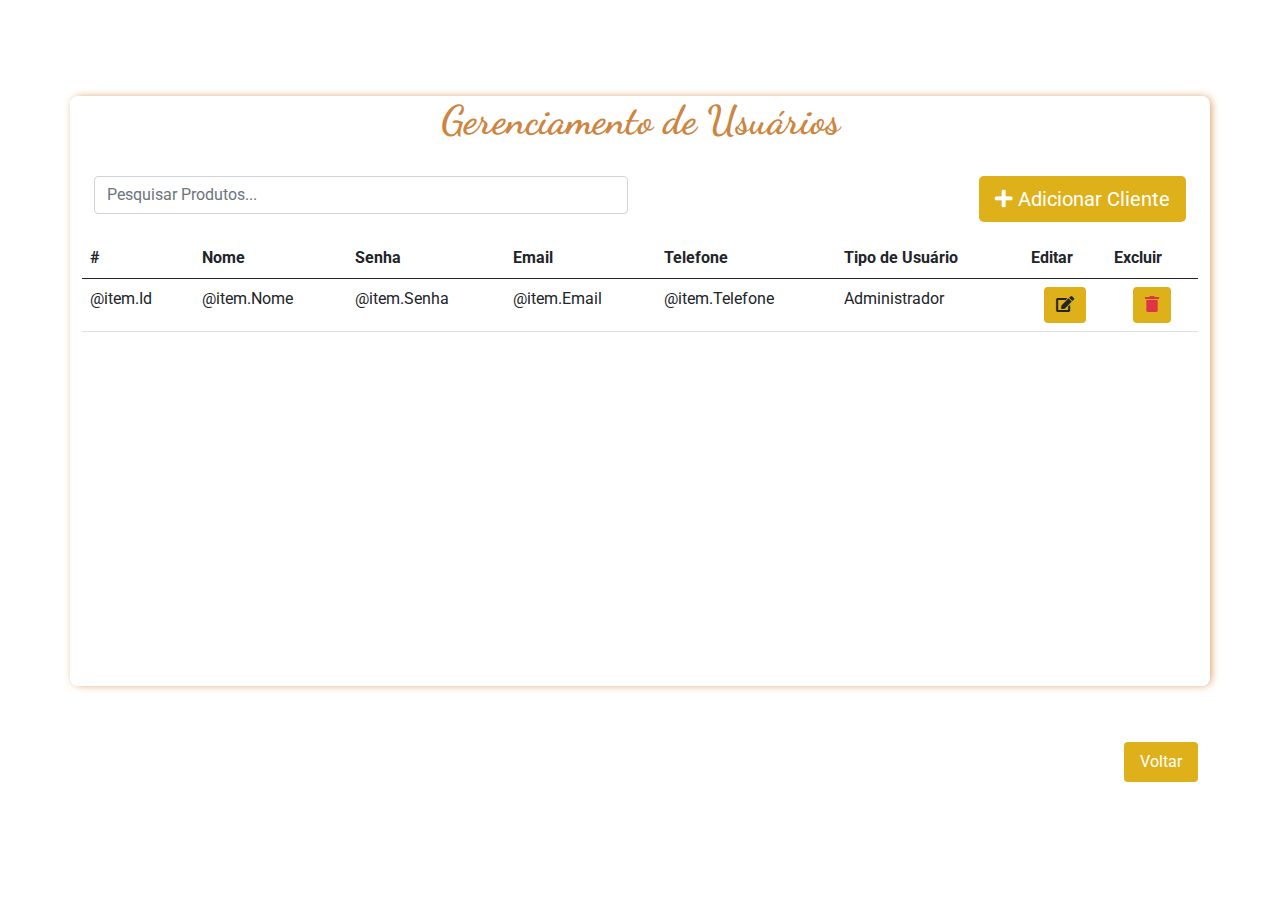
<file: HTML/UsuarioIndex.html>
<!DOCTYPE html>
<html lang="en">

<head>
    <meta charset="UTF-8">
    <meta name="viewport" content="width=device-width, initial-scale=1.0">
    <title>Document</title>
    <link rel="stylesheet" href="https://cdnjs.cloudflare.com/ajax/libs/font-awesome/5.15.2/css/all.min.css">

    <link href="assets/lib/bootstrap/dist/css/bootstrap.min.css" rel="stylesheet" />
    <link href="assets/lib/bootstrap-icons/bootstrap-icons.css" rel="stylesheet">
    <link href="assets/lib/swiper/swiper-bundle.min.css" rel="stylesheet">
    <link href="assets/lib/boxicons/css/boxicons.min.css" rel="stylesheet">
    <link rel="stylesheet" href="assets/css/index.css">


    <link rel="stylesheet" href="https://cdnjs.cloudflare.com/ajax/libs/font-awesome/5.15.2/css/all.min.css">

</head>

<body>


    <section class="maneger-page-section">
        <div class="container page-maneger " style="background-color:#FFFFFF ;">

            <div class="add-user-button">
                <h1 class="section-title cliente-title-maneger">Gerenciamento de Usuários</h1>
                <br />
            </div>

            <div class="container">
                <div class="row">
                    <div class="col-md-6">
                        <div class="input-group mb-4">
                            <input id="filtro" type="text" class="form-control" placeholder="Pesquisar Produtos..."
                                aria-label="Filtrar" aria-describedby="basic-addon2">
                        </div>
                    </div>
                    <div class="col-md-6 text-md-end">
                        <!-- Alteração para "text-md-end" para alinhar à direita apenas em telas médias e maiores -->
                        <button class="btn btn-success btn-lg" onclick="" data-bs-toggle="modal"
                            data-bs-target="#InserirUsuario">
                            <i class="fa fa-plus"></i> Adicionar Cliente
                        </button>
                    </div>
                </div>
            </div>

            <div class="table-container table-responsive">
                <table id="TbClientes" class="table">
                    <colgroup>
                        <col class="tc-nome">
                    </colgroup>
                    <thead>
                        <tr>
                            <th>#</th>
                            <th>Nome</th>
                            <th>Senha</th>
                            <th>Email</th>
                            <th>Telefone</th>
                            <th>Tipo de Usuário</th>
                            <th class="editar">Editar</th>
                            <th class="excluir">Excluir</th>
                        </tr>
                    </thead>
                    <tbody>

                        <tr id="@item.Id">
                            <td>@item.Id</td>
                            <td>@item.Nome</td>
                            <td>@item.Senha</td>
                            <td>@item.Email</td>
                            <td>@item.Telefone</td>
                            <td>

                                <span>Administrador</span>

                            </td>
                            <td class="text-center">
                                <button class="btn btn-default"
                                    onclick="definirEdt('@item.Id', '@item.Nome', '@item.Email','@item.Senha', '@item.TipoUsuario','@item.Telefone')"
                                    data-bs-toggle="modal" data-bs-target="#EditarUsuario">
                                    <i class="fa fa-edit"></i>
                                </button>
                            </td>
                            <td class="text-center">
                                <button class="btn btn-default"
                                    onclick="definirExc('@item.Id', '@item.Nome', '@item.Email', '@item.Telefone')"
                                    data-bs-toggle="modal" data-bs-target="#ExcluirUsuario">
                                    <i class="fa fa-trash text-danger"></i>
                                </button>
                            </td>
                        </tr>

                    </tbody>
                </table>
            </div>

        </div>
        <!--Butao Voltar-->

        <section class="container text-center">
            <div class="d-grid gap-2 d-md-flex justify-content-md-end">
                <div>
                    <button type="button" id="send-button2" class="nav-link active btn btn-danger btn-block"
                        style="flex: 1; margin-left: 5px;" onclick="window.location.href = 'index.html';">
                        Voltar
                    </button>
                </div>
            </div>
        </section>
        <div class="modal fade" id="EditarUsuario" tabindex="-1" aria-labelledby="exampleModalLabel" aria-hidden="true">
            <div class="modal-dialog">
                <div class="modal-content">
                    <div class="modal-header" style="background-color: #f0ad4e; color: white; border-color: #eea236;">
                        <h1 class="modal-title" id="exampleModalLabel">Editar Cliente</h1>
                        <button type="button" class="btn-close" data-bs-dismiss="modal" aria-label="Close"></button>
                    </div>
                    <div class="modal-body">
                        <form>
                            <p style="color:red">Campos com * vermelho são obrigatórios</p>
                            <div class="mb-3 row">
                                <div class="col-md-6">
                                    <input id="EditNome" type="text" class="form-control"
                                        placeholder="Digite o nome do cliente">
                                </div>
                                <div class="col-md-6">
                                    <label style="color:red">*</label>
                                </div>
                            </div>

                            <div class="mb-3 row">
                                <div class="col-md-6">
                                    <input id="EditSenha" type="text" class="form-control"
                                        placeholder="Digite o a senha">
                                </div>
                                <div class="col-md-6">
                                    <label style="color:red">*</label>
                                </div>
                            </div>

                            <div class="mb-3 row">
                                <div class="col-md-7">
                                    <input id="EditEmail" type="email" class="form-control"
                                        placeholder="Digite o email">
                                </div>
                                <div class="col-md-5">
                                    <label style="color:red">*</label>
                                </div>
                            </div>

                            <div class="mb-3 row">
                                <div class="col-md-6">
                                    <input id="EditTel" type="text" class="form-control"
                                        placeholder="Digite o telefone">
                                </div>
                                <div class="col-md-6">
                                    <label style="color:red">*</label>
                                </div>
                            </div>
                            <input type="hidden" id="IdEdt" value="" />

                        </form>
                    </div>
                    <div class="modal-footer">
                        <button type="button" class="btn btn-secondary" data-bs-dismiss="modal">Fechar</button>
                        <button type="button" class="btn btn-primary" onclick=" AlterarUsuario()">Salvar</button>
                    </div>
                </div>
            </div>
        </div>

        <div class="modal fade" id="ExcluirUsuario" tabindex="-1" aria-labelledby="exampleModalLabel"
            aria-hidden="true">
            <div class="modal-dialog">
                <div class="modal-content">
                    <div class="modal-header" style="background-color: #f0ad4e; color: white; border-color: #eea236;">
                        <h1 class="modal-title" id="exampleModalLabel">Excluir Cliente</h1>
                        <button type="button" class="btn-close" data-bs-dismiss="modal" aria-label="Close"></button>
                    </div>
                    <div class="modal-body">
                        <form>
                            <div class="mb-3">
                                <label for="nome">Nome</label>
                                <input type="text" id="ExcNome" class="form-control" placeholder="Digite seu nome..."
                                    readonly>

                            </div>
                            <div class="mb-3">
                                <label for="email">Email</label>
                                <input type="email" id="ExcEmail" class="form-control" placeholder="Digite seu email..."
                                    readonly>

                            </div>
                            <div class="mb-3">
                                <label for="telefone">Telefone</label>
                                <input type="text" id="ExcTel" class="form-control" placeholder="Digite seu telefone..."
                                    readonly>

                            </div>
                            <input type="hidden" id="IdExc" class="form-control" placeholder="Digite seu nome..."
                                readonly>

                        </form>
                        <div class="modal-footer">
                            <button type="button" class="btn btn-secondary" data-bs-dismiss="modal">Fechar</button>
                            <button type="button" onclick="ExcluirUsuario()" class="btn btn-primary">Excluir</button>
                        </div>

                    </div>

                </div>
            </div>
        </div>

        <div class="modal fade" id="InserirUsuario" tabindex="-1" aria-labelledby="exampleModalLabel"
            aria-hidden="true">
            <div class="modal-dialog">
                <div class="modal-content">

                    <div class="modal-header" style="background-color: #f0ad4e; color: white; border-color: #eea236;">
                        <h1 class="modal-title" id="exampleModalLabel">Adicionar Cliente</h1>
                        <button type="button" class="btn-close" data-bs-dismiss="modal" aria-label="Close"></button>
                    </div>

                    <div class="modal-body">
                        <form>
                            <p style="color:red">Campos com * vermelho são obrigatórios</p>
                            <div class="mb-3 row">
                                <div class="col-md-6">
                                    <input id="Nome" type="text" class="form-control"
                                        placeholder="Digite o nome do cliente">
                                </div>
                                <div class="col-md-6">
                                    <label style="color:red">*</label>
                                </div>
                            </div>

                            <div class="mb-3 row">
                                <div class="col-md-6">
                                    <input id="Senha" type="text" class="form-control" placeholder="Digite o a senha">
                                </div>
                                <div class="col-md-6">
                                    <label style="color:red">*</label>
                                </div>
                            </div>

                            <div class="mb-3 row">
                                <div class="col-md-7">
                                    <input id="Email" type="email" class="form-control" placeholder="Digite o email">
                                </div>
                                <div class="col-md-5">
                                    <label style="color:red">*</label>
                                </div>
                            </div>


                            <div class="mb-3 row">
                                <div class="col-md-6">
                                    <input id="Telefone" type="text" class="form-control"
                                        placeholder="Digite o telefone">
                                </div>
                                <div class="col-md-6">
                                    <label style="color:red">*</label>
                                </div>
                            </div>

                            <input type="hidden" id="IdEdt" value="" />

                        </form>
                    </div>
                    <div class="modal-footer">
                        <button type="button" class="btn btn-secondary" data-bs-dismiss="modal">Fechar</button>
                        <button type="button" class="btn btn-primary" onclick="InserirUsuario()">Adicionar</button>
                        <!--onclick para chamar a funcao de alteração-->
                    </div>
                </div>
            </div>
        </div>


        <script src="https://code.jquery.com/jquery-3.6.4.min.js"></script>

        <script src="assets/lib/swiper/swiper-bundle.min.js"></script>

        <script src="assets/lib/jquery/dist/jquery.min.js"></script>

        <script src="assets/lib/bootstrap/dist/js/bootstrap.bundle.min.js"></script>
        <script>

            function definirEdt(id, Nome, Email, Senha, TipoUsuario, Telefone) {

                $('#IdEdt').val(id);
                $('#EditNome').val(Nome);
                $('#EditSenha').val(Senha);
                $('#EditEmail').val(Email);
                $('#EditTel').val(Telefone);


                var senhaValue = "";
                if (Senha) {
                    $('#EditSenha').val(Senha);
                    senhaValue = Senha;
                }


                if ($('#DropTipoUsuarioEdit').length > 0) {
                    $('#DropTipoUsuarioEdit option').filter(function () {
                        return $(this).val() === TipoUsuario;
                    }).prop('selected', true);
                    $('#DropTipoUsuarioEdit').trigger('chosen:updated');
                } else {
                    console.error("DropDownList não encontrado.");
                }
            }

            function definirExc(id, Nome, Email, Telefone) {
                $('#IdExc').val(id);
                $('#ExcNome').val(Nome);
                $('#ExcEmail').val(Email);
                $('#ExcTel').val(Telefone)
            }

            function InserirUsuario() {

                var nome = $('#Nome').val();
                var email = $('#Email').val();
                var senha = $('#Senha').val();
                var telefone = $('#Telefone').val();
                var tipoUsuario = $('#DropTipoUsuario option:selected').val();

                if (nome.trim() === "") {
                    alert("Por favor, preencha o campo Nome.");
                    return;
                }
                if (senha.trim() === "") {
                    alert("Por favor, preencha o campo Senha.");
                    return;
                }
                if (email.trim() === "") {
                    alert("Por favor, insira um email válido.");
                    return;
                }

                if (tipoUsuario === "Escolha o Tipo de Usuário") {
                    alert("Por favor, selecione o tipo de usuário.");
                    return;
                }

                if (telefone.trim() === "") {
                    alert("Por favor, insira um número de telefone válido.");
                    return;
                }



                var dados = {
                    Nome: nome,
                    Email: email,
                    Senha: senha,
                    Telefone: telefone,
                    TipoUsuario: tipoUsuario
                };

                // Faça a chamada AJAX
                $.ajax({
                    url: '/Usuario/InserirUsuario',
                    type: "POST",
                    dataType: "json",
                    data: dados,
                    success: function (resultado) {
                        if (resultado.success) {
                            alert(resultado.message);  // Exibe a mensagem de sucesso
                            // Fecha o modal
                            $('#InserirUsuario').modal('hide');
                            // Recarrega a págInserirUsuarioina
                            location.reload();
                        } else {
                            alert(resultado.message);  // Exibe a mensagem de falha
                        }
                    },
                    error: function () {
                        alert('Erro na requisição AJAX.');
                    }
                });
            }

            function AlterarUsuario() {
                var id = $("#IdEdt").val();
                var nome = $("#EditNome").val();
                var senha = $("#EditSenha").val();
                var email = $("#EditEmail").val();
                var tel = $('#EditTel').val();
                var tipoCli = $('#DropTipoUsuarioEdit').val(); // Obtém o valor do tipo de cliente, não apenas o texto

                // Validação do campo 'Nome'
                if (!nome) {
                    alert("Por favor, preencha o campo Nome.");
                    return;
                }

                // Validação do campo 'Senha'
                if (!senha) {
                    alert("Por favor, preencha o campo Senha.");
                    return;
                }

                // Validação do campo 'Email'
                if (!email) {
                    alert("Por favor, preencha o campo Email.");
                    return;
                }

                // Validação do campo 'Telefone'
                if (!tel) {
                    alert("Por favor, preencha o campo Telefone.");
                    return;
                }

                // Validação do campo 'Tipo de Cliente'
                if (!tipoCli) {
                    alert("Por favor, selecione o Tipo de Cliente.");
                    return;
                }

                // Crie um objeto com os dados
                var dados = {
                    Id: id,
                    Nome: nome,
                    Senha: senha,
                    Email: email,
                    Telefone: tel,
                    TipoUsuario: tipoCli
                };

                // Faça a chamada AJAX para o servidor
                $.ajax({
                    type: "POST",
                    url: "/Usuario/AlterarUsuario",
                    contentType: "application/json; charset=utf-8",
                    data: JSON.stringify(dados),
                    success: function (response) {
                        // Manipule a resposta do servidor
                        if (response.success) {
                            alert("Cliente alterado com sucesso!");
                            // Feche o modal de edição se necessário
                            $('#FormEditar').modal('hide');
                            // Recarregue a página se necessário
                            location.reload();
                        } else {
                            alert("Falha ao alterar cliente.");
                        }
                    },
                    error: function (error) {
                        // Manipule erros de requisição AJAX
                        console.error("Erro na chamada AJAX:", error);
                    }
                });
            }

            function ExcluirUsuario() {
                // Obtenha o ID do usuário a ser excluído
                var userId = $('#IdExc').val();

                // Faça uma requisição AJAX
                $.ajax({
                    type: "POST",
                    url: "/Usuario/ExcluirUsuario", // Substitua "Usuario" pelo nome do seu controller
                    data: { id: userId },
                    dataType: "json",
                    success: function (response) {
                        // A resposta do servidor está em response.success
                        if (response.success) {
                            // Feche o modal de exclusão
                            $('#ExcluirUsuario').modal('hide');
                            alert("Cliente excluido com sucesso!");

                            // Recarregue a página
                            location.reload();
                        } else {
                            alert("Falha ao excluir usuário.");
                        }
                    },
                    error: function () {
                        alert("Erro na requisição AJAX.");
                    }
                });
            }



        </script>

    </section>

</body>

</html>
</file>
<file: HTML/assets/css/index.css>
@import url('https://fonts.googleapis.com/css2?family=Roboto:ital,wght@0,100;0,300;0,400;0,500;0,700;0,900;1,100;1,300;1,400;1,500;1,700;1,900&display=swap');
@import url('https://fonts.googleapis.com/css2?family=Dancing+Script:wght@700&display=swap');


:root {
    --darkiest-color: #CD853F;   
   
}

* {
    margin: 0;
    padding: 0;
    box-sizing: border-box;
    font-family: 'Roboto', sans-serif;
}

html {
    min-height: 100vh;
}
main{
    min-height: calc(100vh - 100px);
}

h1,
h2,
h3,
h4,
h5,
h6,
.bem-vindo{
    color: var(--darkiest-color) !important;
    font-family: 'Dancing Script', cursive;
    font-weight: 700;
}

a {
    text-decoration: none !important;
    color: var(--darkiest-color) !important;
}

p {
    color: var(--dark-color);
}

input {
    width: 100%;
    padding: 10px;
    border: 1px solid var(--orange-color);
    border-radius: 50px;
}

input:focus, select:focus{
    outline: 4px solid var(--darkless-color) !important;
}
select option:hover{
    background-color: var(--darkless-color);
}

/*--------------------------------------------------------------
# Sections General
--------------------------------------------------------------*/
section {
    padding: 3.5em 0 2em 0;
    overflow: hidden;
}

.section-title {
    text-align: center;
    /* padding-bottom: 30px; */
}

.section-title h2 {
    font-size: 32px;
    font-weight: bold;
    /* margin-bottom: 20px; */
    padding-bottom: 20px;
    position: relative;
    color: var(--darkiest-color);
}


footer {
    max-height: 85px;
    padding-top: .8em;
}


.page-maneger{
    background-color: var(--white-color);
    margin-top: 2.5em;
    border-radius: 8px;
    box-shadow: 2px 0 10px -2px var(--darkiest-color);
    height: 590px;
    overflow: hidden;
}
/* Estilo básico para o select */
select {
    padding: 8px;
    font-size: 16px;
    border: 1px solid #ccc;
    border-radius: 4px;
    width: 200px; /* Ajuste a largura conforme necessário */
    max-width: 100%; /* Garante que o select não ultrapasse a largura do seu contêiner */
    box-sizing: border-box; /* Inclui o padding e a borda na largura total */
}

/* Estilo para as opções dentro do select */
option {
    background-color: #f0f0f0;
    color: #333;
    padding: 8px;
    font-size: 16px;
}

/* Estilo para quando o select está focado */
select:focus {
    outline: none; /* Remove a borda ao focar */
    border-color: #66afe9; /* Cor da borda quando focado */
    box-shadow: 0 0 5px rgba(102, 175, 233, 0.6); /* Sombra ao redor do select */
}
  /* Estilo básico para o select */
  select {
    padding: 8px 12px; /* Espaçamento interno */
    font-size: 16px; /* Tamanho da fonte */
    border: 1px solid #ccc; /* Borda */
    border-radius: 4px; /* Cantos arredondados */
    appearance: none; /* Remove o estilo padrão do sistema operacional */
    background-color: #f3f3f3; /* Cor de fundo */
    width: 300px; /* Largura */
    max-width: 100%; /* Largura máxima */
    cursor: pointer; /* Ícone de cursor */
}

/* Estilizando a seta do select (para navegadores que suportam) */
select::-ms-expand {
    display: none;
}

/* Estilo para as opções do select */
option {
    padding: 8px 12px; /* Espaçamento interno */
    font-size: 16px; /* Tamanho da fonte */
}
button{
    background-color: #deb11b !important;
    border: none !important;
    
}

button:hover{
    background-color: #CD853F !important;
    
}
</file>
<file: HTML/assets/css/login.css>
@import url('https://fonts.googleapis.com/css2?family=Roboto:ital,wght@0,100;0,300;0,400;0,500;0,700;0,900;1,100;1,300;1,400;1,500;1,700;1,900&display=swap');
@import url('https://fonts.googleapis.com/css2?family=Dancing+Script:wght@700&display=swap');

:root{
    --light-pink:#FFFFFF
    --dark-pink:#FFFFFF;
    --orange-color: #deb11b;
    --orange2-color:#ff843f;
    --white-color:#ffffff;
    --darkiest-color: #784a0b;
    --darkless-color: #deb11b;
}

* {
    margin: 0;
    padding: 0;
    box-sizing: border-box;
    font-family: 'Roboto', sans-serif;
}

h1 a{
    color: var(--darkiest-color) !important;
    font-family: 'Dancing Script', cursive !important;
    font-weight: 700 !important;
    text-decoration: none;
}

body {
    height: 100vh;
    display: flex;
    /* align-items: center; */
    justify-content: center;
    background-image: 
        linear-gradient(to bottom, 
        var(--orange-color), 
        var(--orange2-color),
        var(--light-pink),
        var(--dark-pink)) ;
}

.custom_container {
    margin-top: 5em;
    max-width: 500px;
    max-height: 650px;
    /* Ajuste conforme necessário */
    padding: 50px;
    /* border: 1px solid #ddd; */
    border-radius: 10px;
    background-color: var(--white-color) ;
    box-shadow: 0px 0px 23px -6px #ffd864;
}

.custom_logo {
    max-width: 500px;
    /* Ajuste conforme necessário */
    padding: 20px;
    border: none;
    text-align: center;
}

.form-outline {
    margin-bottom: 100px;
}

.form-outline input {
    width: 100%;
    padding: 10px;
    border: 1px solid var(--orange-color);
    border-radius: 50px;
}

.form-outline input:focus, button:focus{
    outline: 4px solid var(--darkless-color) !important;
}

.form-check {
    display: flex;
    align-items: center;
}

.form-check-input {
    margin-right: 5px;
}

.text-center {
    text-align: center;
}

.btn-primary {
    width: 100%;
}

button{
    background-color: var(--orange-color) !important;
    border: none !important;
    color: var(--darkiest-color) !important;
    transition: .5s;
}

button:hover{
    background-color: var(--darkless-color) !important;
    color: var(--white-color) !important;
}

i , a{
    color: var(--darkiest-color) !important;
}

.nav-pills .nav-link.active, .nav-pills .show>.nav-link{
    color: var(--darkiest-color) !important;
    background-color: var(--orange-color) !important;
}

input, button:not(.btn-link) {
    width: 400px;
}

@media (max-width: 450px) {

    body {
        align-items: center;
    }

    #custom_container {
        width: 90%;
        margin-top: 0;
        padding: 1em;
    }
    
    #send-button{
        width: 100%;
        margin: auto;
    }
}
</file>
